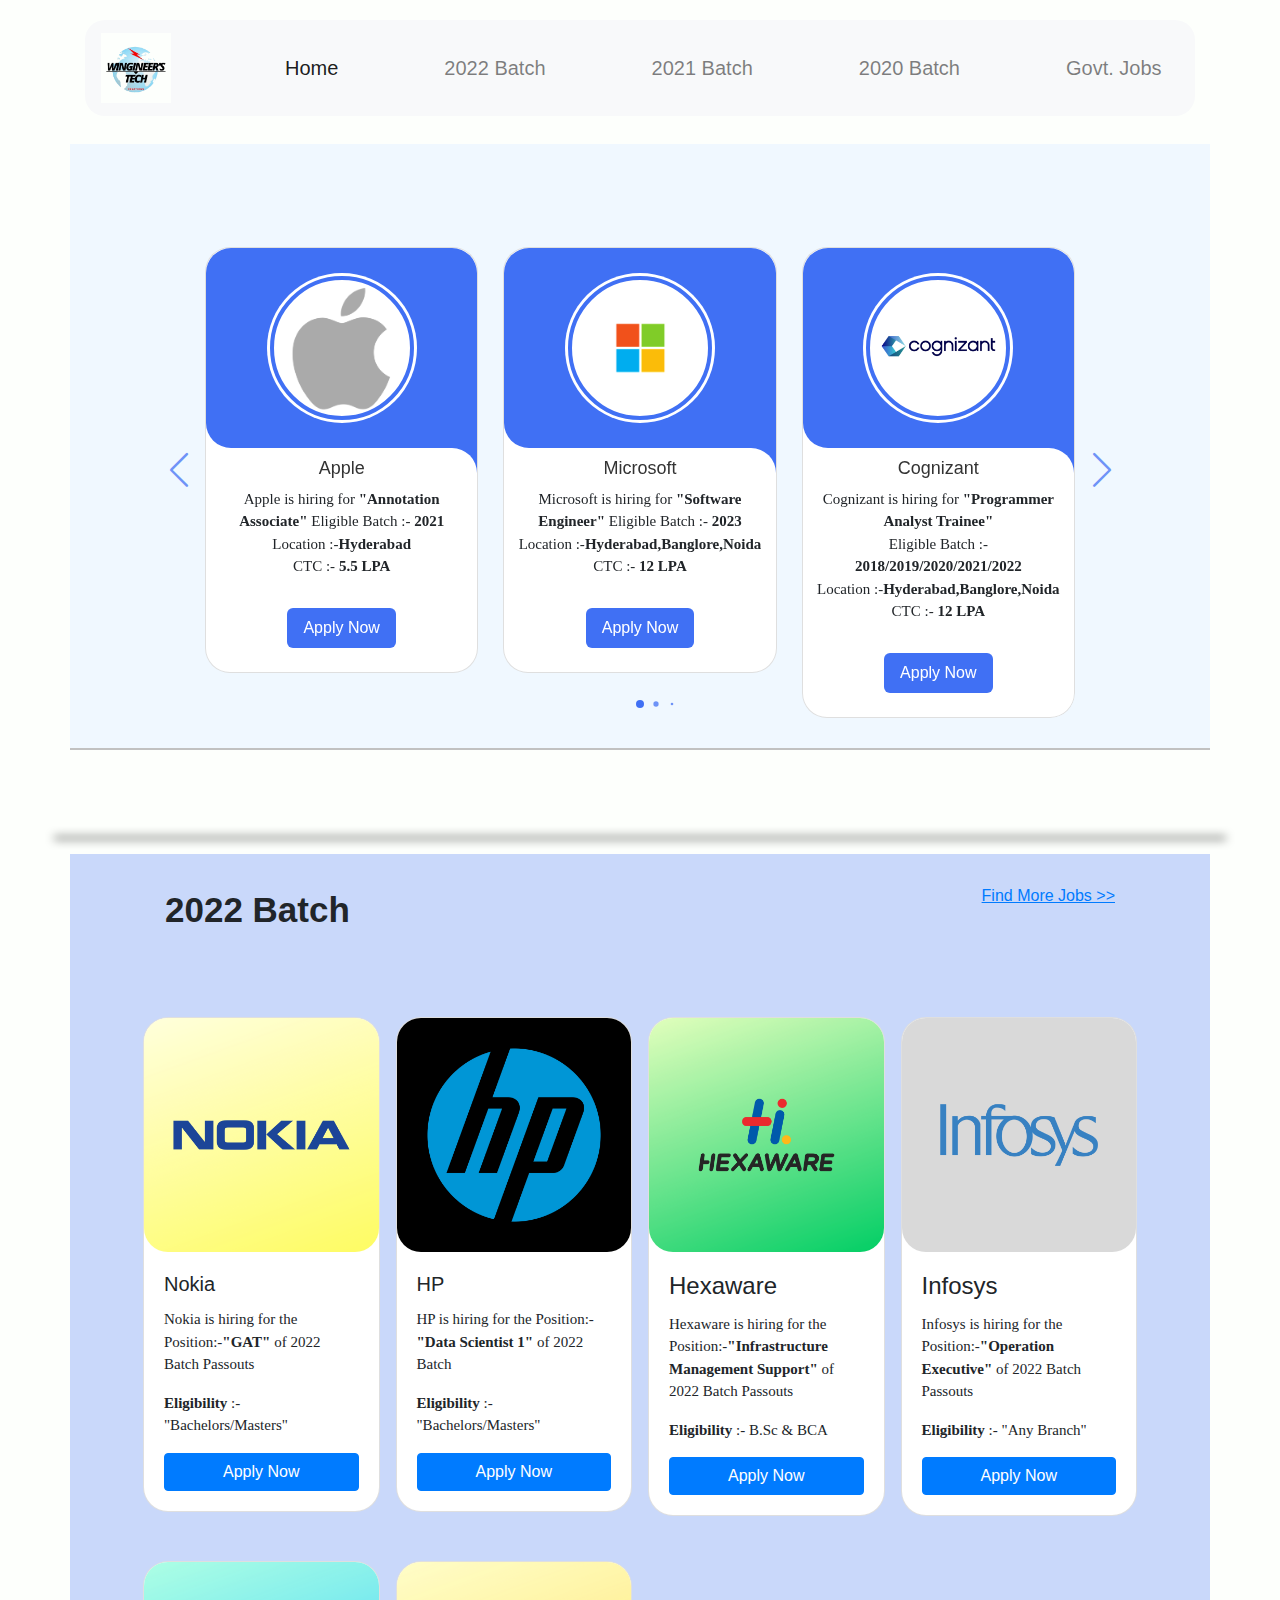
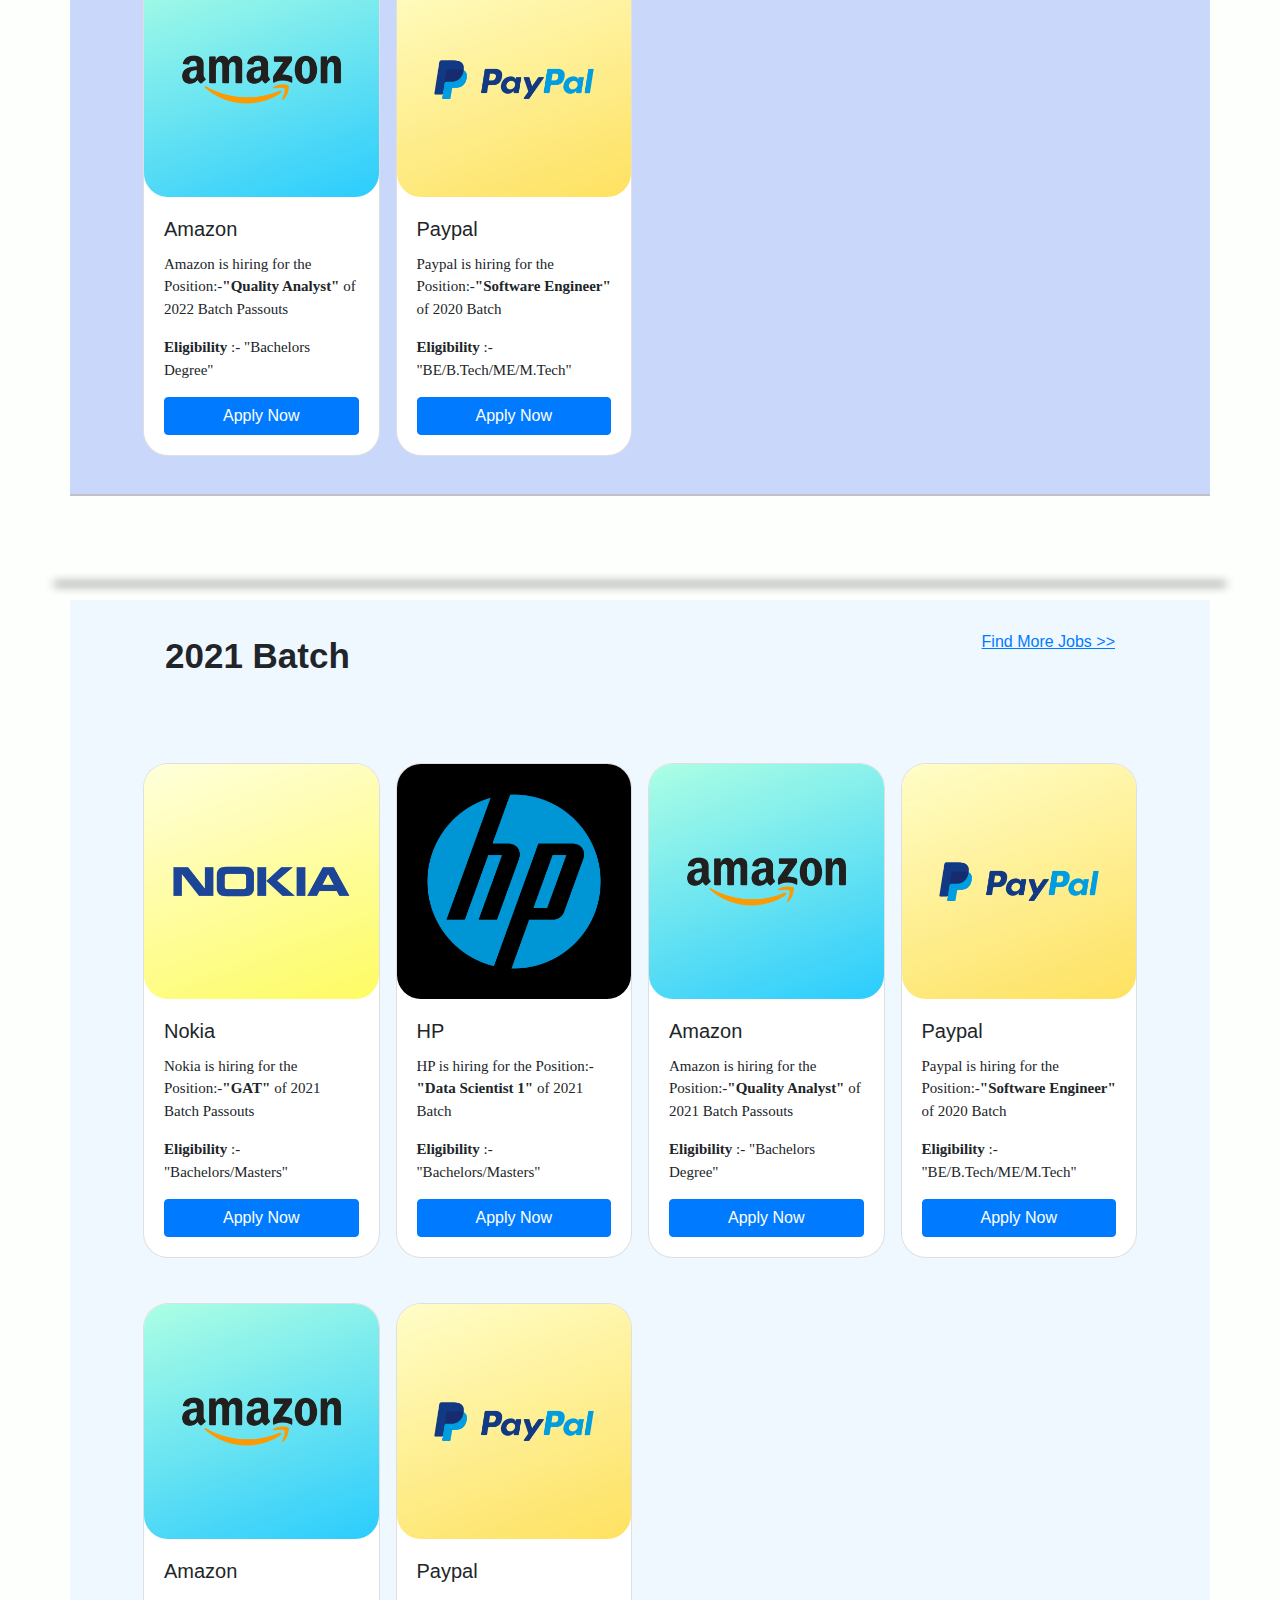
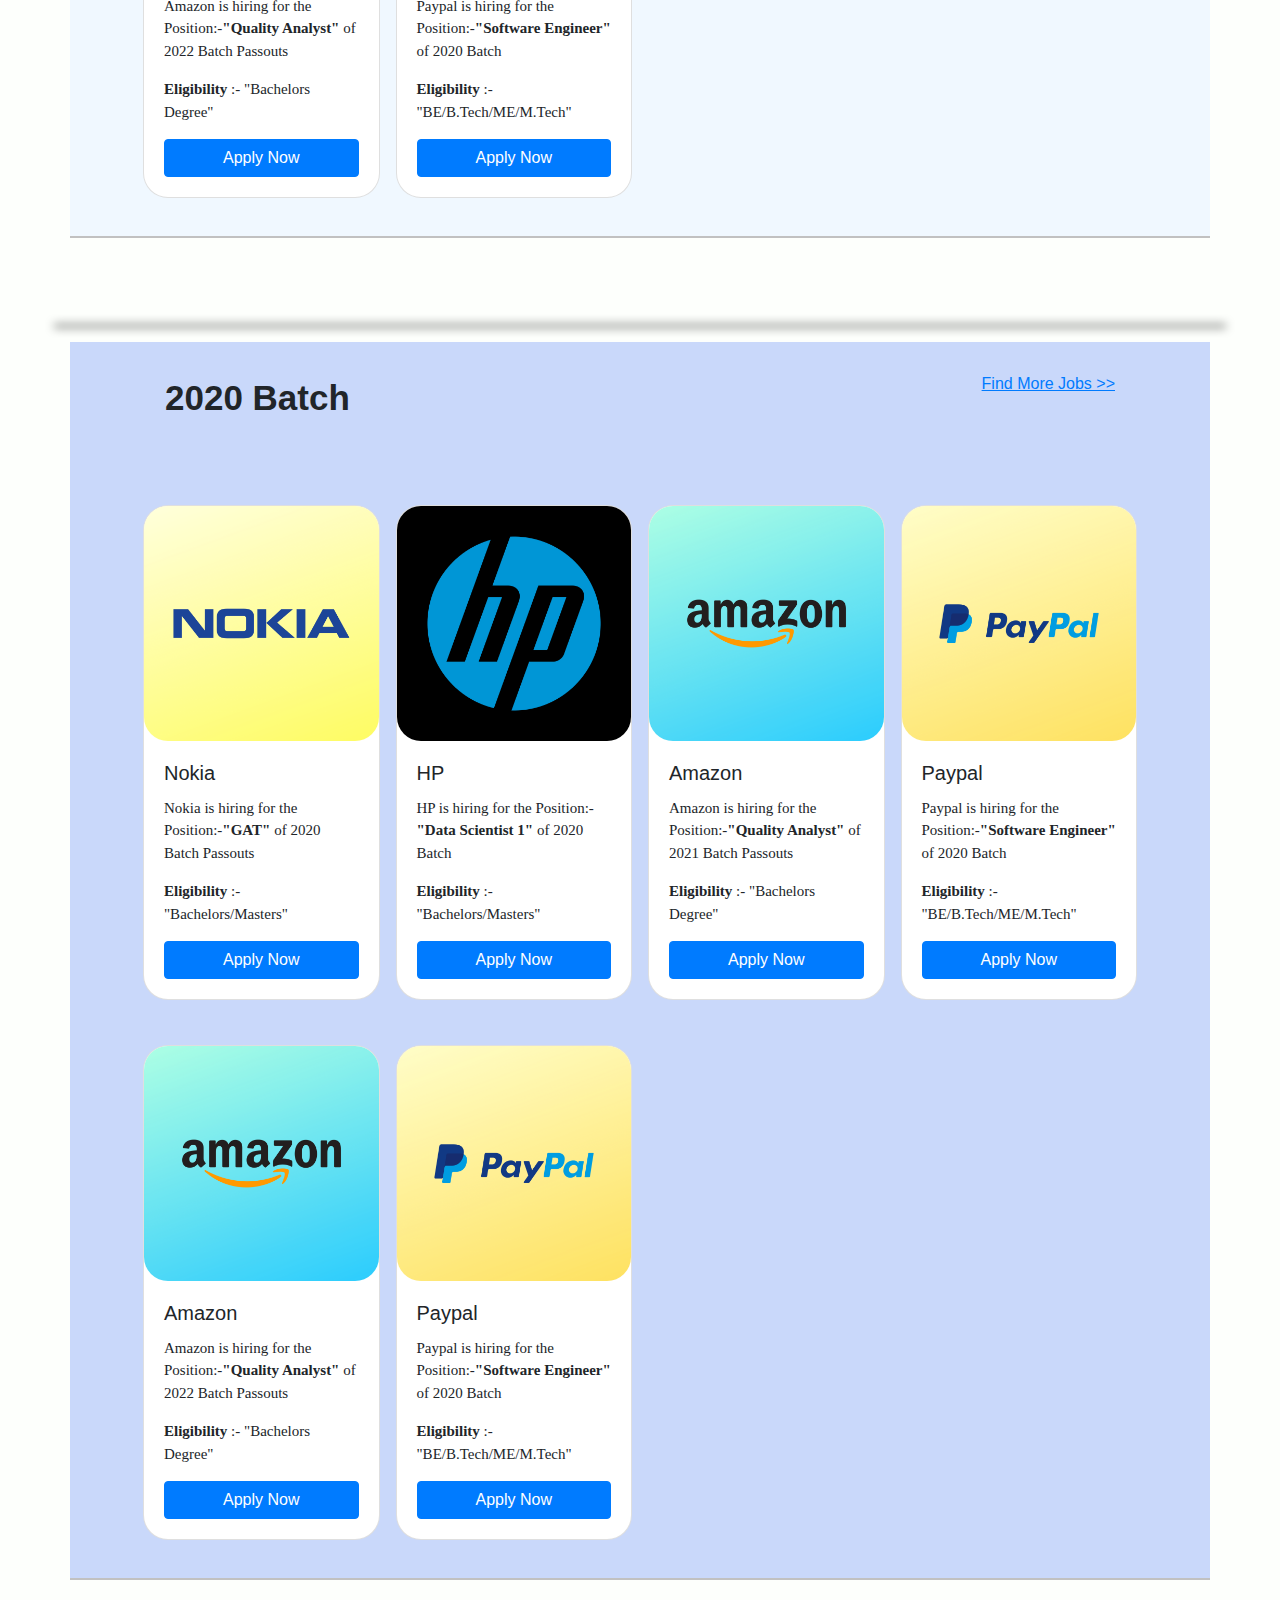
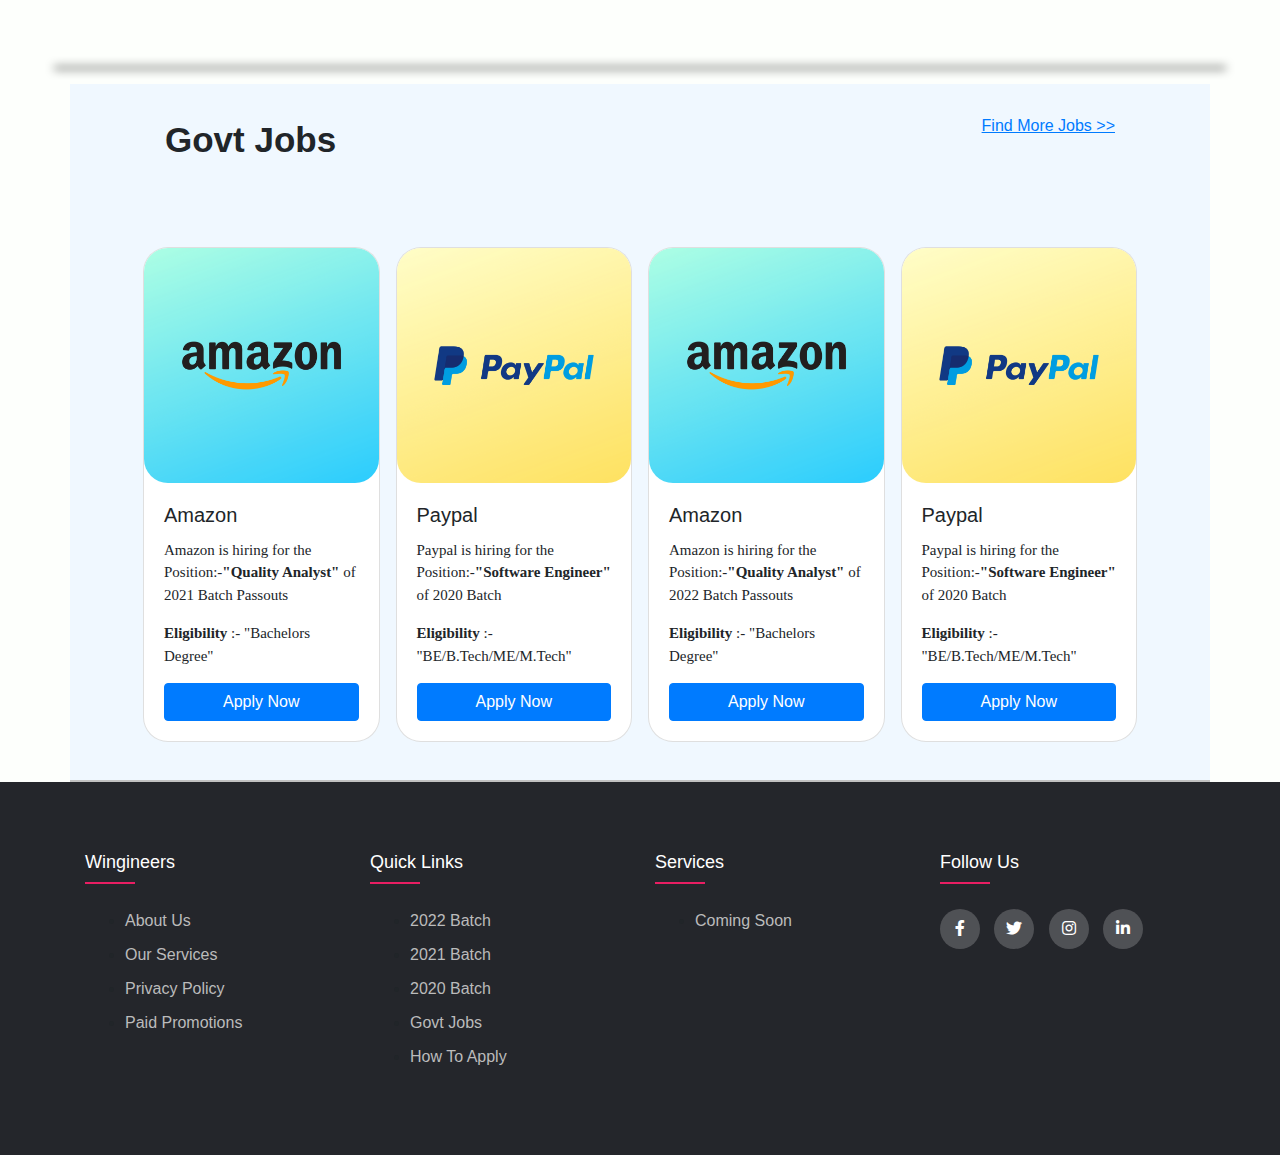
<file: index.html>
<!doctype html>
<html lang="en">
   <head>
      <!-- Required meta tags -->
      <meta charset="utf-8">
      <meta name="viewport" content="width=device-width, initial-scale=1, shrink-to-fit=no">
      <!-- Bootstrap CSS -->
      <link rel="stylesheet" href="https://cdn.jsdelivr.net/npm/bootstrap@4.0.0/dist/css/bootstrap.min.css" integrity="sha384-Gn5384xqQ1aoWXA+058RXPxPg6fy4IWvTNh0E263XmFcJlSAwiGgFAW/dAiS6JXm" crossorigin="anonymous">
      <link rel="stylesheet" href="swiper-bundle.min.css">
      <link rel="stylesheet" type="text/css" href="https://cdnjs.cloudflare.com/ajax/libs/font-awesome/5.15.1/css/all.min.css">
      <link rel="stylesheet" type="text/css" href="style.css">
      <title>Wingineers</title>
   </head>
   <body class="my">









      <!-- Navigation Bar -->
      <div class="container">
         <nav class="navbar navbar-expand-lg navbar-light bg-light" >
            <a class="navbar-brand" href="index.html"><img class="my" src="Images/Logo.png" height="70" width="70" alt="image"></a>
            <button class="navbar-toggler" type="button" data-toggle="collapse" data-target="#navbarNav" aria-controls="navbarNav" aria-expanded="false" aria-label="Toggle navigation">
            <span class="navbar-toggler-icon"></span>
            </button>
            <div class="collapse navbar-collapse" id="navbarNav">
               <ul class="navbar-nav">
                  <li class="nav-item active">
                     <a class="nav-link" href="index.html" >Home  <span class="sr-only">(current)</span></a>
                  </li>
                  <li class="nav-item">
                     <a class="nav-link" href="2022_batch.htm">2022 Batch</a>
                  </li>
                  <li class="nav-item">
                     <a class="nav-link" href="2021batch.html">2021 Batch</a>
                  </li>
                  <li class="nav-item">
                     <a class="nav-link" href="batch2020.html">2020 Batch</a>
                  </li>
                  <li class="nav-item">
                     <a class="nav-link" href="govt.html">Govt. Jobs</a>
                  </li>
               </ul>
            </div>
         </nav>
      </div>


<!-- Navigation Bar -->






<!-- Slider -->


      <br>
      <br>
      <section class="container " id="bg1">
               <div class="container mt-5">
         <div class="slide-container swiper">
            <div class="slide-content">
               <div class="card-wrapper swiper-wrapper">
                  <div class="card swiper-slide">
                     <div class="image-content">
                        <span class="overlay"></span>
                        <div class="card-image">
                           <img src="Images/Apple-logo.png" alt="" class="card-img">
                        </div>
                     </div>
                     <div class="card-content">
                        <h2 class="name">Apple</h2>
                        <p class="card-text text-center">Apple is hiring for <b>"Annotation Associate"</b>
                           Eligible Batch :- <b>2021</b> <br>
                           Location :-<b>Hyderabad</b> <br>
                           CTC :- <b>5.5 LPA</b>
                        </p>
                        <button class="button">Apply Now</button>
                     </div>
                  </div>
                  <div class="card swiper-slide">
                     <div class="image-content">
                        <span class="overlay"></span>
                        <div class="card-image">
                           <img src="Images/Microsoft.png" alt="" class="card-img"  >
                        </div>
                     </div>
                     <div class="card-content">
                        <h2 class="name">Microsoft</h2>
                        <p class="card-text text-center"> Microsoft is hiring for <b>"Software Engineer"</b>
                           Eligible Batch :- <b>2023</b> <br>
                           Location :-<b>Hyderabad,Banglore,Noida</b> <br>
                           CTC :- <b>12 LPA</b>
                        </p>
                        <button class="button">Apply Now</button>
                     </div>
                  </div>
                  <div class="card swiper-slide">
                     <div class="image-content">
                        <span class="overlay"></span>
                        <div class="card-image">
                           <img src="Images/cognizant-logo_.png" alt="" class="card-img">
                        </div>
                     </div>
                     <div class="card-content">
                        <h2 class="name">Cognizant</h2>
                        <p class="card-text text-center">Cognizant is hiring for <b>"Programmer Analyst Trainee"</b> <br>
                           Eligible Batch :- <b>2018/2019/2020/2021/2022</b> <br>
                           Location :-<b>Hyderabad,Banglore,Noida</b> <br>
                           CTC :- <b>12 LPA</b>
                        </p>
                        <button class="button">Apply Now</button>
                     </div>
                  </div>
                  <div class="card swiper-slide">
                     <div class="image-content">
                        <span class="overlay"></span>
                        <div class="card-image">
                           <img src="Images/Zoho.jpeg" alt="" class="card-img">
                        </div>
                     </div>
                     <div class="card-content">
                        <h2 class="name">Zoho</h2>
                        <p class="card-text text-center">Zoho is hiring for <b>"Software Developer"</b> <br>
                           Eligible Batch :- <b>15/16/17/18/19/20/21/22</b> <br>
                           Location :-<b>Chennai</b> <br>
                           CTC :- <b>6.2 LPA</b>
                        </p>
                        <button class="button">Apply Now</button>
                     </div>
                  </div>
                  <div class="card swiper-slide">
                     <div class="image-content">
                        <span class="overlay"></span>
                        <div class="card-image">
                           <img src="Images/deloitte-.webp" alt="" class="card-img">
                        </div>
                     </div>
                     <div class="card-content">
                        <h2 class="name">Deloitte</h2>
                        <p class="card-text text-center">Deloitte is hiring for <b>"Associate Analyst"</b> <br>
                           Eligible Batch :- <b>17/18/19/20/21/2022</b> <br>
                           Location :-<b>Hyderabad</b> <br>
                           CTC :- <b>5 LPA</b>
                        </p>
                        <button class="button">Apply Now</button>
                     </div>
                  </div>
                  <div class="card swiper-slide">
                     <div class="image-content">
                        <span class="overlay"></span>
                        <div class="card-image">
                           <img src="Images/Zeberonics.webp" alt="" class="card-img">
                        </div>
                     </div>
                     <div class="card-content">
                        <h2 class="name">Zebronics</h2>
                        <p class="card-text text-center">Zebronics is hiring for <b>"R&D Engineer"</b> <br>
                           Eligible Batch :- <b>2021/2022</b> <br>
                           Location :-<b>Chennai</b> <br>
                           CTC :- <b>Not Disclosed</b>
                        </p>
                        <button class="button">Apply Now</button>
                     </div>
                  </div>
                  <div class="card swiper-slide">
                     <div class="image-content">
                        <span class="overlay"></span>
                        <div class="card-image">
                           <img src="Images/Autodesk.png" alt="" class="card-img">
                        </div>
                     </div>
                     <div class="card-content">
                        <h2 class="name">Autodesk</h2>
                        <p class="card-text text-center">Autodesk is hiring for <b>"Cloud DevOps Engineer"</b> <br>
                           Eligible Batch :- <b>2018/2019/2020/2021/2022</b> <br>
                           Location :-<b>Banglore</b> <br>
                           CTC :- <b>5.8 LPA</b>
                        </p>
                        <button class="button">Apply Now</button>
                     </div>
                  </div>
                  <div class="card swiper-slide">
                     <div class="image-content">
                        <span class="overlay"></span>
                        <div class="card-image">
                           <img src="Images/intel-logo-.png" alt="" class="card-img">
                        </div>
                     </div>
                     <div class="card-content">
                        <h2 class="name">Intel</h2>
                        <p class="card-text text-center">Intel is hiring for <b>"Intern"</b> <br>
                           Eligible Batch :- <b>2020/2021/2022</b> <br>
                           Location :-<b>Banglore</b> <br>
                           CTC :- <b>Not Disclosed</b>
                        </p>
                        <button class="button">Apply Now</button>
                     </div>
                  </div>
                  <div class="card swiper-slide">
                     <div class="image-content">
                        <span class="overlay"></span>
                        <div class="card-image">
                           <img src="Images/Accenture.png" alt="" class="card-img">
                        </div>
                     </div>
                     <div class="card-content">
                        <h2 class="name">Accenture</h2>
                        <p class="card-text text-center">Accenture is hiring for <b>"Associate Software Engineer"</b> <br>
                           Eligible Batch :- <b>2019/2020/2021/2022</b> <br>
                           Location :-<b>Pan India</b> <br>
                           CTC :- <b>3.3 LPA</b>
                        </p>
                        <button class="button">Apply Now</button>
                     </div>
                  </div>
               </div>
            </div>
            <div class="swiper-button-next swiper-navBtn"></div>
            <div class="swiper-button-prev swiper-navBtn"></div>
            <div class="swiper-pagination"></div>
         </div>
      </div>
      </section>

      <!-- Slider -->







      <!-- 2022 Batch -->
     <br>
     <br>
     <br>
     <hr class="container" id="hori">

     <section class="container " id="bg2">
          <div class="container ">
      <p class="alignleft" ><strong> 2022 Batch</strong></p>
         <a href="/2022_batch.htm">
            <p class="alignright"><u>Find More Jobs >></u></p>
         </a>
      </div>
      <br>
      <br> 
      <div class=" mt-5">
         <div class="row">
            <div class="col-md-3 p-2 mt-1">
               <div class="card">
                  <img class="card-img-top" src="Images/Nokia.png" alt="Card image cap">
                  <div class="card-body">
                     <h5 class="card-title">Nokia</h5>
                     <p class="card-text">Nokia is hiring for the Position:-<strong>"GAT" </strong> of 2022 Batch Passouts</p>
                     <p class="card-text"><strong>Eligibility</strong> :- "Bachelors/Masters"</p>
                     <a href="#" class="btn btn-primary d-flex justify-content-center">Apply Now</a>
                  </div>
               </div>
            </div>
            <div class="col-md-3 p-2 mt-1">
               <div class="card">
                  <img class="card-img-top" src="Images/Hp.png" alt="Card image cap">
                  <div class="card-body">
                     <h5 class="card-title">HP</h5>
                     <p class="card-text">HP is hiring for the Position:-<strong>"Data Scientist 1" </strong> of 2022 Batch </p>
                     <p class="card-text"><strong>Eligibility</strong> :- "Bachelors/Masters"</p>
                     <a href="#" class="btn btn-primary d-flex justify-content-center">Apply Now</a>
                  </div>
               </div>
            </div>
            <div class="col-md-3 p-2 mt-1">
               <div class="card">
                  <img class="card-img-top" src="Images/Untitled design.png" alt="Card image cap">
                  <div class="card-body">
                     <h4 class="card-title">Hexaware</h4>
                     <p class="card-text">Hexaware is hiring for the Position:-<strong>"Infrastructure Management Support" </strong> of 2022 Batch Passouts</p>
                     <p class="card-text"><strong>Eligibility</strong> :- B.Sc & BCA</p>
                     <a href="#" class="btn btn-primary d-flex justify-content-center">Apply Now</a>
                  </div>
               </div>
            </div>
            <div class="col-md-3 p-2 mt-1">
               <div class="card">
                  <img class="card-img-top" src="Images/Infosys.png" alt="Card image cap">
                  <div class="card-body">
                     <h4 class="card-title">Infosys</h4>
                     <p class="card-text">Infosys is hiring for the Position:-<strong>"Operation Executive" </strong> of 2022 Batch Passouts</p>
                     <p class="card-text"><strong>Eligibility</strong> :- "Any Branch"</p>
                     <a href="#" class="btn btn-primary d-flex justify-content-center">Apply Now</a>
                  </div>
               </div>
            </div>
            <div class="col-md-3 p-2 mt-1">
               <div class="card">
                  <img class="card-img-top" src="Images/Amazon.png" alt="Card image cap">
                  <div class="card-body">
                     <h5 class="card-title">Amazon</h5>
                     <p class="card-text">Amazon is hiring for the Position:-<strong>"Quality Analyst" </strong> of 2022 Batch Passouts</p>
                     <p class="card-text"><strong>Eligibility</strong> :- "Bachelors Degree"</p>
                     <a href="#" class="btn btn-primary d-flex justify-content-center">Apply Now</a>
                  </div>
               </div>
            </div>
            <div class="col-md-3 p-2 mt-1">
               <div class="card">
                  <img class="card-img-top" src="Images/Paypal.png" alt="Card image cap">
                  <div class="card-body">
                     <h5 class="card-title">Paypal</h5>
                     <p class="card-text">Paypal is hiring for the Position:-<strong>"Software Engineer" </strong> of 2020 Batch </p>
                     <p class="card-text"><strong>Eligibility</strong> :- "BE/B.Tech/ME/M.Tech"</p>
                     <a href="#" class="btn btn-primary d-flex justify-content-center">Apply Now</a>
                  </div>
               </div>
            </div>
         </div>
      </div>
     </section>
<!-- 2022 Batch -->






<!-- 2021 Batch -->
   <br><br><br>
   <hr class="container" id="hori">
    <section class="container " id="bg1">
      <div class="container ">
        <p class="alignleft"><strong>2021 Batch</strong></p>
         <a href="/2021batch.html">
            <p class="alignright"><u>Find More Jobs >></u></p> 

         </a>
      </div>
        <br>
        <br>
      <div class="mt-5">
         <div class="row">
            <div class="col-md-3 p-2 mt-1">
               <div class="card">
                  <img class="card-img-top" src="Images/Nokia.png" alt="Card image cap">
                  <div class="card-body">
                     <h5 class="card-title">Nokia</h5>
                     <p class="card-text">Nokia is hiring for the Position:-<strong>"GAT" </strong> of 2021 Batch Passouts</p>
                     <p class="card-text"><strong>Eligibility</strong> :- "Bachelors/Masters"</p>
                     <a href="#" class="btn btn-primary d-flex justify-content-center">Apply Now</a>
                  </div>
               </div>
            </div>
            <div class="col-md-3 p-2 mt-1">
               <div class="card">
                  <img class="card-img-top" src="Images/Hp.png" alt="Card image cap">
                  <div class="card-body">
                     <h5 class="card-title">HP</h5>
                     <p class="card-text">HP is hiring for the Position:-<strong>"Data Scientist 1" </strong> of 2021 Batch </p>
                     <p class="card-text"><strong>Eligibility</strong> :- "Bachelors/Masters"</p>
                     <a href="#" class="btn btn-primary d-flex justify-content-center">Apply Now</a>
                  </div>
               </div>
            </div>
            <div class="col-md-3 p-2 mt-1">
               <div class="card">
                  <img class="card-img-top" src="Images/Amazon.png" alt="Card image cap">
                  <div class="card-body">
                     <h5 class="card-title">Amazon</h5>
                     <p class="card-text">Amazon is hiring for the Position:-<strong>"Quality Analyst" </strong> of 2021 Batch Passouts</p>
                     <p class="card-text"><strong>Eligibility</strong> :- "Bachelors Degree"</p>
                     <a href="#" class="btn btn-primary d-flex justify-content-center">Apply Now</a>
                  </div>
               </div>
            </div>
            <div class="col-md-3 p-2 mt-1">
               <div class="card">
                  <img class="card-img-top" src="Images/Paypal.png" alt="Card image cap">
                  <div class="card-body">
                     <h5 class="card-title">Paypal</h5>
                     <p class="card-text">Paypal is hiring for the Position:-<strong>"Software Engineer" </strong> of 2020 Batch </p>
                     <p class="card-text"><strong>Eligibility</strong> :- "BE/B.Tech/ME/M.Tech"</p>
                     <a href="#" class="btn btn-primary d-flex justify-content-center">Apply Now</a>
                  </div>
               </div>
            </div>
            <div class="col-md-3 p-2 mt-1">
               <div class="card">
                  <img class="card-img-top" src="Images/Amazon.png" alt="Card image cap">
                  <div class="card-body">
                     <h5 class="card-title">Amazon</h5>
                     <p class="card-text">Amazon is hiring for the Position:-<strong>"Quality Analyst" </strong> of 2022 Batch Passouts</p>
                     <p class="card-text"><strong>Eligibility</strong> :- "Bachelors Degree"</p>
                     <a href="#" class="btn btn-primary d-flex justify-content-center">Apply Now</a>
                  </div>
               </div>
            </div>
            <div class="col-md-3 p-2 mt-1">
               <div class="card">
                  <img class="card-img-top" src="Images/Paypal.png" alt="Card image cap">
                  <div class="card-body">
                     <h5 class="card-title">Paypal</h5>
                     <p class="card-text">Paypal is hiring for the Position:-<strong>"Software Engineer" </strong> of 2020 Batch </p>
                     <p class="card-text"><strong>Eligibility</strong> :- "BE/B.Tech/ME/M.Tech"</p>
                     <a href="#" class="btn btn-primary d-flex justify-content-center">Apply Now</a>
                  </div>
               </div>
            </div>
         </div>
      </div>
    </section>
    <!-- 2021 Batch -->











  <!-- 2020 Batch -->
    <br><br><br>
    <hr class="container" id="hori">
<section class="container " id="bg2">
   <div class="container ">
        <p class="alignleft"><strong>2020 Batch</strong></p>
         <a href="/batch2020.html">
            <p class="alignright"><u>Find More Jobs >></u></p>
         </a>
      </div>
        <br>
        <br>
        
      <div class="mt-5">
         <div class="row">
            <div class="col-md-3 p-2 mt-1">
               <div class="card">
                  <img class="card-img-top" src="Images/Nokia.png" alt="Card image cap">
                  <div class="card-body">
                     <h5 class="card-title">Nokia</h5>
                     <p class="card-text">Nokia is hiring for the Position:-<strong>"GAT" </strong> of 2020 Batch Passouts</p>
                     <p class="card-text"><strong>Eligibility</strong> :- "Bachelors/Masters"</p>
                     <a href="#" class="btn btn-primary d-flex justify-content-center">Apply Now</a>
                  </div>
               </div>
            </div>
            <div class="col-md-3 p-2 mt-1">
               <div class="card">
                  <img class="card-img-top" src="Images/Hp.png" alt="Card image cap">
                  <div class="card-body">
                     <h5 class="card-title">HP</h5>
                     <p class="card-text">HP is hiring for the Position:-<strong>"Data Scientist 1" </strong> of 2020 Batch </p>
                     <p class="card-text"><strong>Eligibility</strong> :- "Bachelors/Masters"</p>
                     <a href="#" class="btn btn-primary d-flex justify-content-center">Apply Now</a>
                  </div>
               </div>
            </div>
            <div class="col-md-3 p-2 mt-1">
               <div class="card">
                  <img class="card-img-top" src="Images/Amazon.png" alt="Card image cap">
                  <div class="card-body">
                     <h5 class="card-title">Amazon</h5>
                     <p class="card-text">Amazon is hiring for the Position:-<strong>"Quality Analyst" </strong> of 2021 Batch Passouts</p>
                     <p class="card-text"><strong>Eligibility</strong> :- "Bachelors Degree"</p>
                     <a href="#" class="btn btn-primary d-flex justify-content-center">Apply Now</a>
                  </div>
               </div>
            </div>
            <div class="col-md-3 p-2 mt-1">
               <div class="card">
                  <img class="card-img-top" src="Images/Paypal.png" alt="Card image cap">
                  <div class="card-body">
                     <h5 class="card-title">Paypal</h5>
                     <p class="card-text">Paypal is hiring for the Position:-<strong>"Software Engineer" </strong> of 2020 Batch </p>
                     <p class="card-text"><strong>Eligibility</strong> :- "BE/B.Tech/ME/M.Tech"</p>
                     <a href="#" class="btn btn-primary d-flex justify-content-center">Apply Now</a>
                  </div>
               </div>
            </div>
            <div class="col-md-3 p-2 mt-1">
               <div class="card">
                  <img class="card-img-top" src="Images/Amazon.png" alt="Card image cap">
                  <div class="card-body">
                     <h5 class="card-title">Amazon</h5>
                     <p class="card-text">Amazon is hiring for the Position:-<strong>"Quality Analyst" </strong> of 2022 Batch Passouts</p>
                     <p class="card-text"><strong>Eligibility</strong> :- "Bachelors Degree"</p>
                     <a href="#" class="btn btn-primary d-flex justify-content-center">Apply Now</a>
                  </div>
               </div>
            </div>
            <div class="col-md-3 p-2 mt-1">
               <div class="card">
                  <img class="card-img-top" src="Images/Paypal.png" alt="Card image cap">
                  <div class="card-body">
                     <h5 class="card-title">Paypal</h5>
                     <p class="card-text">Paypal is hiring for the Position:-<strong>"Software Engineer" </strong> of 2020 Batch </p>
                     <p class="card-text"><strong>Eligibility</strong> :- "BE/B.Tech/ME/M.Tech"</p>
                     <a href="#" class="btn btn-primary d-flex justify-content-center">Apply Now</a>
                  </div>
               </div>
            </div>
         </div>
      </div>
</section>
<!-- 2020 Batch -->







 
 <!-- Govt Jobs -->
    <br><br><br>
    <hr class="container" id="hori">
   <section class="container " id="bg1">
      <div class="container ">
       <p class="alignleft"><strong>Govt Jobs</strong></p>
         <a href="/govt.html">
            <p class="alignright"><u>Find More Jobs >></u></p>
         </a>
      </div>
   <br>
   <br>
      <div class="mt-5">
         <div class="row">
            <div class="col-md-3 p-2 mt-1">
               <div class="card">
                  <img class="card-img-top" src="Images/Amazon.png" alt="Card image cap">
                  <div class="card-body">
                     <h5 class="card-title">Amazon</h5>
                     <p class="card-text">Amazon is hiring for the Position:-<strong>"Quality Analyst" </strong> of 2021 Batch Passouts</p>
                     <p class="card-text"><strong>Eligibility</strong> :- "Bachelors Degree"</p>
                     <a href="#" class="btn btn-primary d-flex justify-content-center">Apply Now</a>
                  </div>
               </div>
            </div>
            <div class="col-md-3 p-2 mt-1">
               <div class="card">
                  <img class="card-img-top" src="Images/Paypal.png" alt="Card image cap">
                  <div class="card-body">
                     <h5 class="card-title">Paypal</h5>
                     <p class="card-text">Paypal is hiring for the Position:-<strong>"Software Engineer" </strong> of 2020 Batch </p>
                     <p class="card-text"><strong>Eligibility</strong> :- "BE/B.Tech/ME/M.Tech"</p>
                     <a href="#" class="btn btn-primary d-flex justify-content-center">Apply Now</a>
                  </div>
               </div>
            </div>
            <div class="col-md-3 p-2 mt-1">
               <div class="card">
                  <img class="card-img-top" src="Images/Amazon.png" alt="Card image cap">
                  <div class="card-body">
                     <h5 class="card-title">Amazon</h5>
                     <p class="card-text">Amazon is hiring for the Position:-<strong>"Quality Analyst" </strong> of 2022 Batch Passouts</p>
                     <p class="card-text"><strong>Eligibility</strong> :- "Bachelors Degree"</p>
                     <a href="#" class="btn btn-primary d-flex justify-content-center">Apply Now</a>
                  </div>
               </div>
            </div>
            <div class="col-md-3 p-2 mt-1">
               <div class="card">
                  <img class="card-img-top" src="Images/Paypal.png" alt="Card image cap">
                  <div class="card-body">
                     <h5 class="card-title">Paypal</h5>
                     <p class="card-text">Paypal is hiring for the Position:-<strong>"Software Engineer" </strong> of 2020 Batch </p>
                     <p class="card-text"><strong>Eligibility</strong> :- "BE/B.Tech/ME/M.Tech"</p>
                     <a href="#" class="btn btn-primary d-flex justify-content-center">Apply Now</a>
                  </div>
               </div>
            </div>
         </div>
      </div>
   </section>
<!-- Govt Jobs -->




 <!-- Footer  -->
      <div class="container-fluid  p-0">
         <footer class="footer">
            <div class="container ">
               <div class="row">
                  <div class="footer-col">
                     <h4>Wingineers</h4>
                     <ul>
                        <li><a href="#">about us</a></li>
                        <li><a href="#">our services</a></li>
                        <li><a href="#">privacy policy</a></li>
                        <li><a href="#">Paid Promotions</a></li>
                     </ul>
                  </div>
                  <div class="footer-col">
                     <h4>Quick Links</h4>
                     <ul>
                        <li><a href="#">2022 Batch</a></li>
                        <li><a href="#">2021 Batch</a></li>
                        <li><a href="#">2020 Batch</a></li>
                        <li><a href="#">Govt Jobs</a></li>
                        <li><a href="#">How To Apply</a></li>
                     </ul>
                  </div>
                  <div class="footer-col">
                     <h4>Services</h4>
                     <ul>
                        <li><a href="#">Coming Soon</a></li>
                     </ul>
                  </div>
                  <div class="footer-col">
                     <h4>follow us</h4>
                     <div class="social-links">
                        <a href="#"><i class="fab fa-facebook-f"></i></a>
                        <a href="#"><i class="fab fa-twitter"></i></a>
                        <a href="#"><i class="fab fa-instagram"></i></a>
                        <a href="#"><i class="fab fa-linkedin-in"></i></a>
                     </div>
                  </div>
               </div>
            </div>
         </footer>
      </div>
       <!-- Footer  -->

      <script src="https://code.jquery.com/jquery-3.2.1.slim.min.js" integrity="sha384-KJ3o2DKtIkvYIK3UENzmM7KCkRr/rE9/Qpg6aAZGJwFDMVNA/GpGFF93hXpG5KkN" crossorigin="anonymous"></script>
      <script src="https://cdn.jsdelivr.net/npm/popper.js@1.12.9/dist/umd/popper.min.js" integrity="sha384-ApNbgh9B+Y1QKtv3Rn7W3mgPxhU9K/ScQsAP7hUibX39j7fakFPskvXusvfa0b4Q" crossorigin="anonymous"></script>
      <script src="https://cdn.jsdelivr.net/npm/bootstrap@4.0.0/dist/js/bootstrap.min.js" integrity="sha384-JZR6Spejh4U02d8jOt6vLEHfe/JQGiRRSQQxSfFWpi1MquVdAyjUar5+76PVCmYl" crossorigin="anonymous"></script>
      <script src="swiper-bundle.min.js"></script>
      <script src="script.js"></script>
   </body>
</html>
</file>
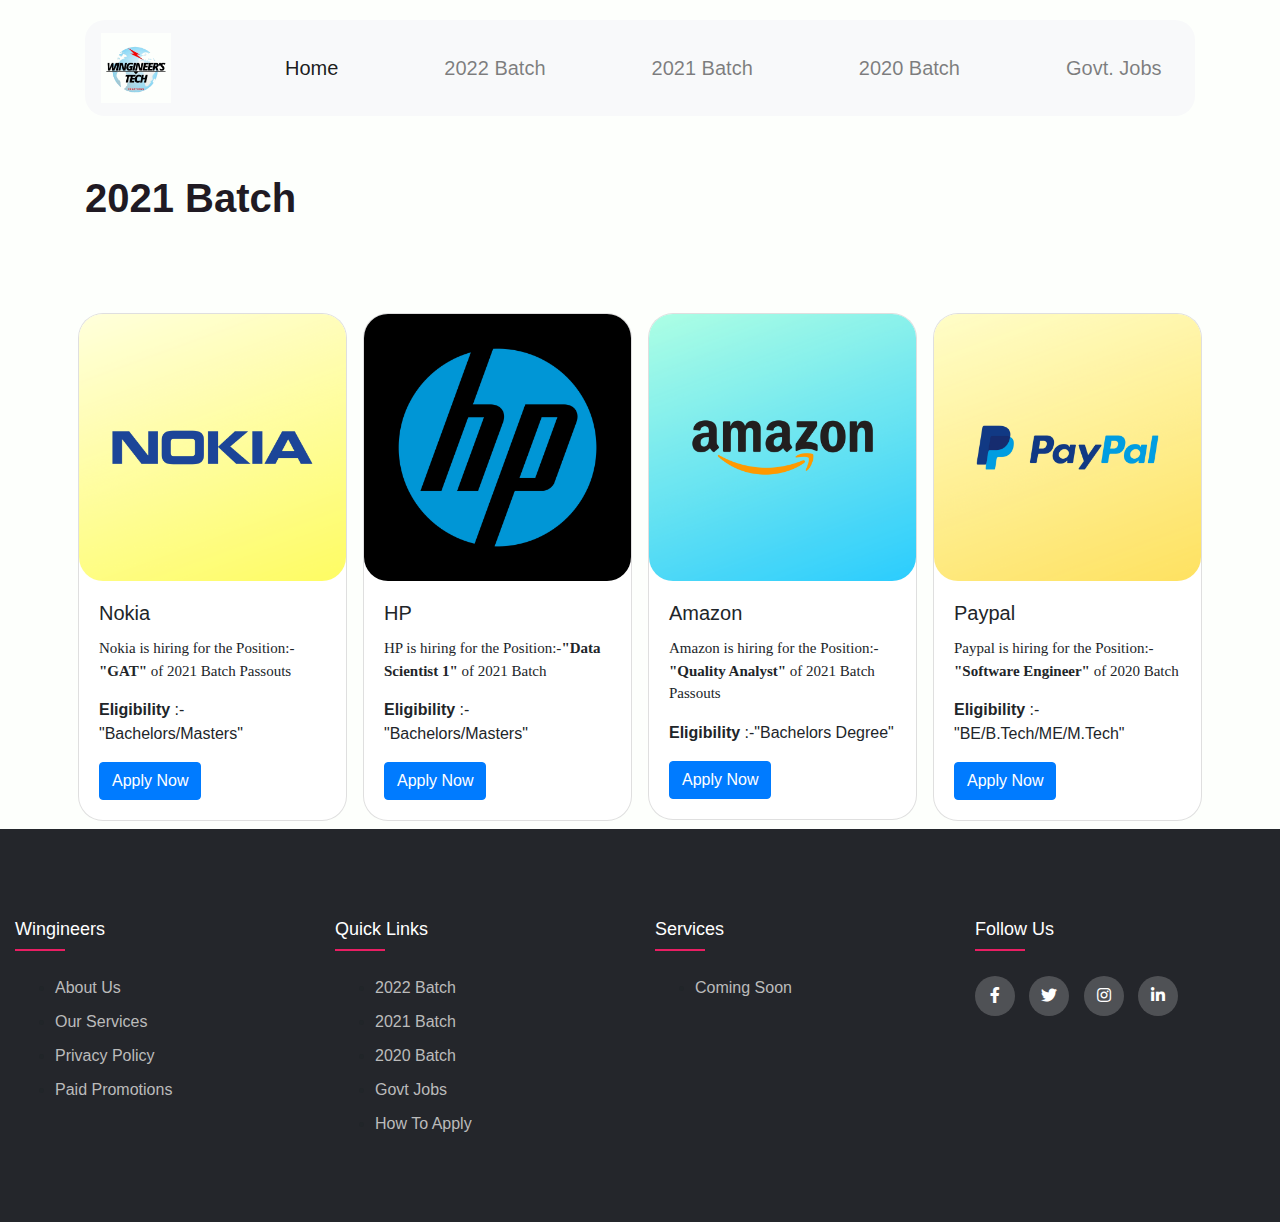
<file: 2021batch.html>
<!doctype html>
<html lang="en">
   <head>
      <!-- Required meta tags -->
      <meta charset="utf-8">
      <meta name="viewport" content="width=device-width, initial-scale=1, shrink-to-fit=no">
      <!-- Bootstrap CSS -->
      <link rel="stylesheet" href="https://cdn.jsdelivr.net/npm/bootstrap@4.0.0/dist/css/bootstrap.min.css" integrity="sha384-Gn5384xqQ1aoWXA+058RXPxPg6fy4IWvTNh0E263XmFcJlSAwiGgFAW/dAiS6JXm" crossorigin="anonymous">
      <link rel="stylesheet" href="swiper-bundle.min.css">
      <link rel="stylesheet" type="text/css" href="https://cdnjs.cloudflare.com/ajax/libs/font-awesome/5.15.1/css/all.min.css">
      <link rel="stylesheet" type="text/css" href="style.css">
      <title>2021 Batch</title>
   </head>
   <body class="my">


      <!-- Navigation bar  -->
      <div class="container">
         <nav class="navbar navbar-expand-lg navbar-light bg-light">
            <a class="navbar-brand" href="index.html"><img class="my" src="Images/Logo.png" height="70" width="70" alt="image"></a>
            <button class="navbar-toggler" type="button" data-toggle="collapse" data-target="#navbarNav" aria-controls="navbarNav" aria-expanded="false" aria-label="Toggle navigation">
            <span class="navbar-toggler-icon"></span>
            </button>
            <div class="collapse navbar-collapse" id="navbarNav">
               <ul class="navbar-nav">
                  <li class="nav-item active">
                     <a class="nav-link" href="index.html">Home <span class="sr-only">(current)</span></a>
                  </li>
                  <li class="nav-item">
                     <a class="nav-link" href="2022_batch.htm">2022 Batch</a>
                  </li>
                  <li class="nav-item">
                     <a class="nav-link" href="2021batch.html">2021 Batch</a>
                  </li>
                  <li class="nav-item">
                     <a class="nav-link" href="batch2020.html">2020 Batch</a>
                  </li>
                  <li class="nav-item">
                     <a class="nav-link" href="govt.html">Govt. Jobs</a>
                  </li>
               </ul>
            </div>
         </nav>
      </div>
      <!-- Navigation bar  -->
          
      <br>
<br>
<br>

<!-- Content  -->
      <p class="container" id="para">2021 Batch</p>
      <div class="container mt-5">
         <div class="row">


            <div class="col-md-3 p-2 mt-1">
               <div class="card">
                  <img class="card-img-top" src="Images/Nokia.png" alt="Card image cap">
                  <div class="card-body">
                     <h5 class="card-title">Nokia</h5>
                     <p class="card-text">Nokia is hiring for the Position:-<strong>"GAT" </strong> of 2021 Batch Passouts</p>
                     <p><strong>Eligibility</strong> :- "Bachelors/Masters"</p>
                     <a href="#" class="btn btn-primary">Apply Now</a>
                  </div>
               </div>
            </div>



            <div class="col-md-3 p-2 mt-1">
               <div class="card">
                  <img class="card-img-top" src="Images/Hp.png" alt="Card image cap">
                  <div class="card-body">
                     <h5 class="card-title">HP</h5>
                     <p class="card-text">HP is hiring for the Position:-<strong>"Data Scientist 1" </strong> of 2021 Batch </p>
                     <p><strong>Eligibility</strong> :- "Bachelors/Masters"</p>
                     <a href="#" class="btn btn-primary">Apply Now</a>
                  </div>
               </div>
            </div>
            
            <div class="col-md-3 p-2 mt-1">
               <div class="card">
                  <img class="card-img-top" src="Images/Amazon.png" alt="Card image cap">
                  <div class="card-body">
                     <h5 class="card-title">Amazon</h5>
                     <p class="card-text">Amazon is hiring for the Position:-<strong>"Quality Analyst" </strong> of 2021 Batch Passouts</p>
                     <p><strong>Eligibility</strong> :-"Bachelors Degree"</p>
                     <a href="#" class="btn btn-primary">Apply Now</a>
                  </div>
               </div>
            </div>


          
            <div class="col-md-3 p-2 mt-1">
               <div class="card">
                  <img class="card-img-top" src="Images/Paypal.png" alt="Card image cap">
                  <div class="card-body">
                     <h5 class="card-title">Paypal</h5>
                     <p class="card-text">Paypal is hiring for the Position:-<strong>"Software Engineer" </strong> of 2020 Batch </p>
                     <p><strong>Eligibility</strong> :- "BE/B.Tech/ME/M.Tech"</p>
                     <a href="#" class="btn btn-primary">Apply Now</a>
                  </div>
               </div>
            </div>
            
         </div>
      </div>
<!-- Content  -->


      <!-- Footer-->

      <div class="container-fluid p-0">
         <footer class="footer">
            <div class="container-fluid">
               <div class="row">
                  <div class="footer-col">
                     <h4>Wingineers</h4>
                     <ul>
                        <li><a href="#">about us</a></li>
                        <li><a href="#">our services</a></li>
                        <li><a href="#">privacy policy</a></li>
                        <li><a href="#">Paid Promotions</a></li>
                        
                     </ul>
                  </div>
                  <div class="footer-col">
                     <h4>Quick Links</h4>
                     <ul>
                        <li><a href="#">2022 Batch</a></li>
                        <li><a href="#">2021 Batch</a></li>
                        <li><a href="#">2020 Batch</a></li>
                        <li><a href="#">Govt Jobs</a></li>
                        <li><a href="#">How To Apply</a></li>
                     </ul>
                  </div>
                  <div class="footer-col">
                     <h4>Services</h4>
                     <ul>
                        <li><a href="#">Coming Soon</a></li>
                        
                     </ul>
                  </div>
                  <div class="footer-col">
                     <h4>follow us</h4>
                     <div class="social-links">
                        <a href="#"><i class="fab fa-facebook-f"></i></a>
                        <a href="#"><i class="fab fa-twitter"></i></a>
                        <a href="#"><i class="fab fa-instagram"></i></a>
                        <a href="#"><i class="fab fa-linkedin-in"></i></a>
                     </div>
                  </div>
               </div>
            </div>
         </footer>
      </div>
      <!-- Footer-->
      <!-- Optional JavaScript -->
      <!-- jQuery first, then Popper.js, then Bootstrap JS -->
      <script src="https://code.jquery.com/jquery-3.2.1.slim.min.js" integrity="sha384-KJ3o2DKtIkvYIK3UENzmM7KCkRr/rE9/Qpg6aAZGJwFDMVNA/GpGFF93hXpG5KkN" crossorigin="anonymous"></script>
      <script src="https://cdn.jsdelivr.net/npm/popper.js@1.12.9/dist/umd/popper.min.js" integrity="sha384-ApNbgh9B+Y1QKtv3Rn7W3mgPxhU9K/ScQsAP7hUibX39j7fakFPskvXusvfa0b4Q" crossorigin="anonymous"></script>
      <script src="https://cdn.jsdelivr.net/npm/bootstrap@4.0.0/dist/js/bootstrap.min.js" integrity="sha384-JZR6Spejh4U02d8jOt6vLEHfe/JQGiRRSQQxSfFWpi1MquVdAyjUar5+76PVCmYl" crossorigin="anonymous"></script>
      <script src="swiper-bundle.min.js"></script>
      <script src="script.js"></script>
   </body>
</html>
</file>
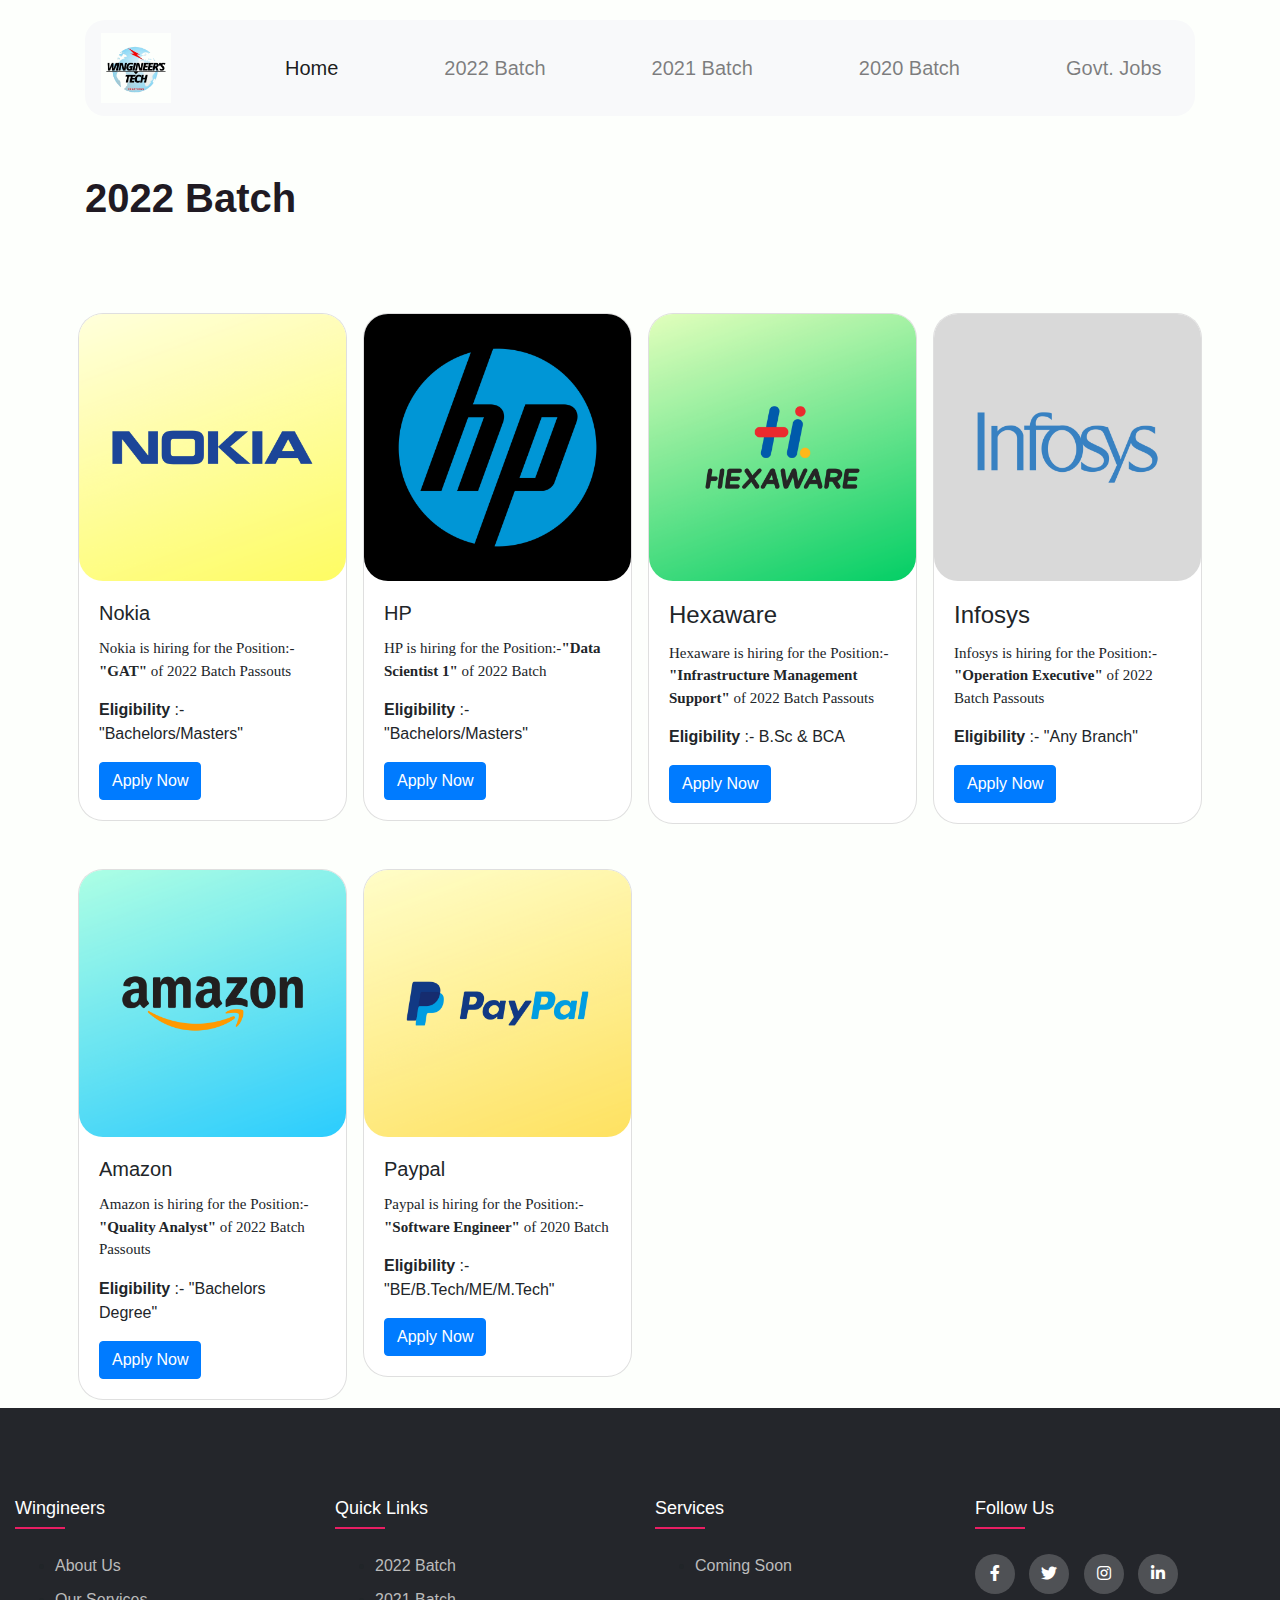
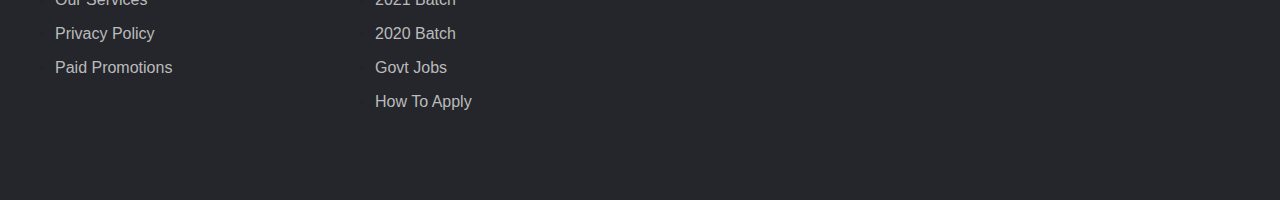
<file: 2022_batch.htm>
<!doctype html>
<html lang="en">
   <head>
      <!-- Required meta tags -->
      <meta charset="utf-8">
      <meta name="viewport" content="width=device-width, initial-scale=1, shrink-to-fit=no">
      <!-- Bootstrap CSS -->
      <link rel="stylesheet" href="https://cdn.jsdelivr.net/npm/bootstrap@4.0.0/dist/css/bootstrap.min.css" integrity="sha384-Gn5384xqQ1aoWXA+058RXPxPg6fy4IWvTNh0E263XmFcJlSAwiGgFAW/dAiS6JXm" crossorigin="anonymous">
      <link rel="stylesheet" href="swiper-bundle.min.css">
      <link rel="stylesheet" type="text/css" href="https://cdnjs.cloudflare.com/ajax/libs/font-awesome/5.15.1/css/all.min.css">
      <link rel="stylesheet" type="text/css" href="style.css">
      <title>2022 Batch</title>
   </head>
   <body class="my">


       <!-- Navigation bar  -->
      <div class="container">
         <nav class="navbar navbar-expand-lg navbar-light bg-light">
            <a class="navbar-brand" href="index.html"><img class="my" src="Images/Logo.png" height="70" width="70" alt="image"></a>
            <button class="navbar-toggler" type="button" data-toggle="collapse" data-target="#navbarNav" aria-controls="navbarNav" aria-expanded="false" aria-label="Toggle navigation">
            <span class="navbar-toggler-icon"></span>
            </button>
            <div class="collapse navbar-collapse" id="navbarNav">
               <ul class="navbar-nav">
                  <li class="nav-item active">
                     <a class="nav-link" href="index.html">Home <span class="sr-only">(current)</span></a>
                  </li>
                  <li class="nav-item">
                     <a class="nav-link" href="2022_batch.htm">2022 Batch</a>
                  </li>
                  <li class="nav-item">
                     <a class="nav-link" href="2021batch.html">2021 Batch</a>
                  </li>
                  <li class="nav-item">
                     <a class="nav-link" href="batch2020.html">2020 Batch</a>
                  </li>
                  <li class="nav-item">
                     <a class="nav-link" href="govt.html">Govt. Jobs</a>
                  </li>
               </ul>
            </div>
         </nav>
      </div>
      <!-- Navigation bar  -->



          
      <br>
<br>
<br>


<!-- Content  -->
      <p class="container" id="para">2022 Batch</p>
      <div class="container mt-5">
         <div class="row">

            <div class="col-md-3 p-2 mt-1">
               <div class="card">
                  <img class="card-img-top" src="Images/Nokia.png" alt="Card image cap">
                  <div class="card-body">
                     <h5 class="card-title">Nokia</h5>
                     <p class="card-text">Nokia is hiring for the Position:-<strong>"GAT" </strong> of 2022 Batch Passouts</p>
                     <p><strong>Eligibility</strong> :- "Bachelors/Masters"</p>
                     <a href="Content.html" class="btn btn-primary">Apply Now</a>
                  </div>
               </div>
            </div>


            <div class="col-md-3 p-2 mt-1">
               <div class="card">
                  <img class="card-img-top" src="Images/Hp.png" alt="Card image cap">
                  <div class="card-body">
                     <h5 class="card-title">HP</h5>
                     <p class="card-text">HP is hiring for the Position:-<strong>"Data Scientist 1" </strong> of 2022 Batch </p>
                     <p><strong>Eligibility</strong> :- "Bachelors/Masters"</p>
                     <a href="#" class="btn btn-primary">Apply Now</a>
                  </div>
               </div>
            </div>

            
            <div class="col-md-3 p-2 mt-1">
               <div class="card">
                  <img class="card-img-top" src="Images/Untitled design.png" alt="Card image cap">
                  <div class="card-body">
                     <h4 class="card-title">Hexaware</h4>
                     <p class="card-text">Hexaware is hiring for the Position:-<strong>"Infrastructure Management Support" </strong> of 2022 Batch Passouts</p>
                     <p><strong>Eligibility</strong> :- B.Sc & BCA</p>
                     <a href="#" class="btn btn-primary">Apply Now</a>
                  </div>
               </div>
            </div>


          
            <div class="col-md-3 p-2 mt-1">
               <div class="card">
                  <img class="card-img-top" src="Images/Infosys.png" alt="Card image cap">
                  <div class="card-body">
                     <h4 class="card-title">Infosys</h4>
                     <p class="card-text">Infosys is hiring for the Position:-<strong>"Operation Executive" </strong> of 2022 Batch Passouts</p>
                     <p><strong>Eligibility</strong> :- "Any Branch"</p>
                     <a href="#" class="btn btn-primary">Apply Now</a>
                  </div>
               </div>
            </div>
            <div class="col-md-3 p-2 mt-1">
               <div class="card">
                  <img class="card-img-top" src="Images/Amazon.png" alt="Card image cap">
                  <div class="card-body">
                     <h5 class="card-title">Amazon</h5>
                     <p class="card-text">Amazon is hiring for the Position:-<strong>"Quality Analyst" </strong> of 2022 Batch Passouts</p>
                     <p><strong>Eligibility</strong> :- "Bachelors Degree"</p>
                     <a href="#" class="btn btn-primary">Apply Now</a>
                  </div>
               </div>
            </div>
            <div class="col-md-3 p-2 mt-1">
               <div class="card">
                  <img class="card-img-top" src="Images/Paypal.png" alt="Card image cap">
                  <div class="card-body">
                     <h5 class="card-title">Paypal</h5>
                     <p class="card-text">Paypal is hiring for the Position:-<strong>"Software Engineer" </strong> of 2020 Batch </p>
                     <p><strong>Eligibility</strong> :- "BE/B.Tech/ME/M.Tech"</p>
                     <a href="#" class="btn btn-primary">Apply Now</a>
                  </div>
               </div>
            </div>
         </div>
      </div>
<!-- Content  -->




      <!-- Footer-->

      <div class="container-fluid p-0">
         <footer class="footer">
            <div class="container-fluid">
               <div class="row">
                  <div class="footer-col">
                     <h4>Wingineers</h4>
                     <ul>
                        <li><a href="#">about us</a></li>
                        <li><a href="#">our services</a></li>
                        <li><a href="#">privacy policy</a></li>
                        <li><a href="#">Paid Promotions</a></li>
                        
                     </ul>
                  </div>
                  <div class="footer-col">
                     <h4>Quick Links</h4>
                     <ul>
                        <li><a href="#">2022 Batch</a></li>
                        <li><a href="#">2021 Batch</a></li>
                        <li><a href="#">2020 Batch</a></li>
                        <li><a href="#">Govt Jobs</a></li>
                        <li><a href="#">How To Apply</a></li>
                     </ul>
                  </div>
                  <div class="footer-col">
                     <h4>Services</h4>
                     <ul>
                        <li><a href="#">Coming Soon</a></li>
                        
                     </ul>
                  </div>
                  <div class="footer-col">
                     <h4>follow us</h4>
                     <div class="social-links">
                        <a href="#"><i class="fab fa-facebook-f"></i></a>
                        <a href="#"><i class="fab fa-twitter"></i></a>
                        <a href="#"><i class="fab fa-instagram"></i></a>
                        <a href="#"><i class="fab fa-linkedin-in"></i></a>
                     </div>
                  </div>
               </div>
            </div>
         </footer>
      </div>
      <!-- Footer-->
      <!-- Optional JavaScript -->
      <!-- jQuery first, then Popper.js, then Bootstrap JS -->
      <script src="https://code.jquery.com/jquery-3.2.1.slim.min.js" integrity="sha384-KJ3o2DKtIkvYIK3UENzmM7KCkRr/rE9/Qpg6aAZGJwFDMVNA/GpGFF93hXpG5KkN" crossorigin="anonymous"></script>
      <script src="https://cdn.jsdelivr.net/npm/popper.js@1.12.9/dist/umd/popper.min.js" integrity="sha384-ApNbgh9B+Y1QKtv3Rn7W3mgPxhU9K/ScQsAP7hUibX39j7fakFPskvXusvfa0b4Q" crossorigin="anonymous"></script>
      <script src="https://cdn.jsdelivr.net/npm/bootstrap@4.0.0/dist/js/bootstrap.min.js" integrity="sha384-JZR6Spejh4U02d8jOt6vLEHfe/JQGiRRSQQxSfFWpi1MquVdAyjUar5+76PVCmYl" crossorigin="anonymous"></script>
      <script src="swiper-bundle.min.js"></script>
      <script src="script.js"></script>
   </body>
</html>
</file>
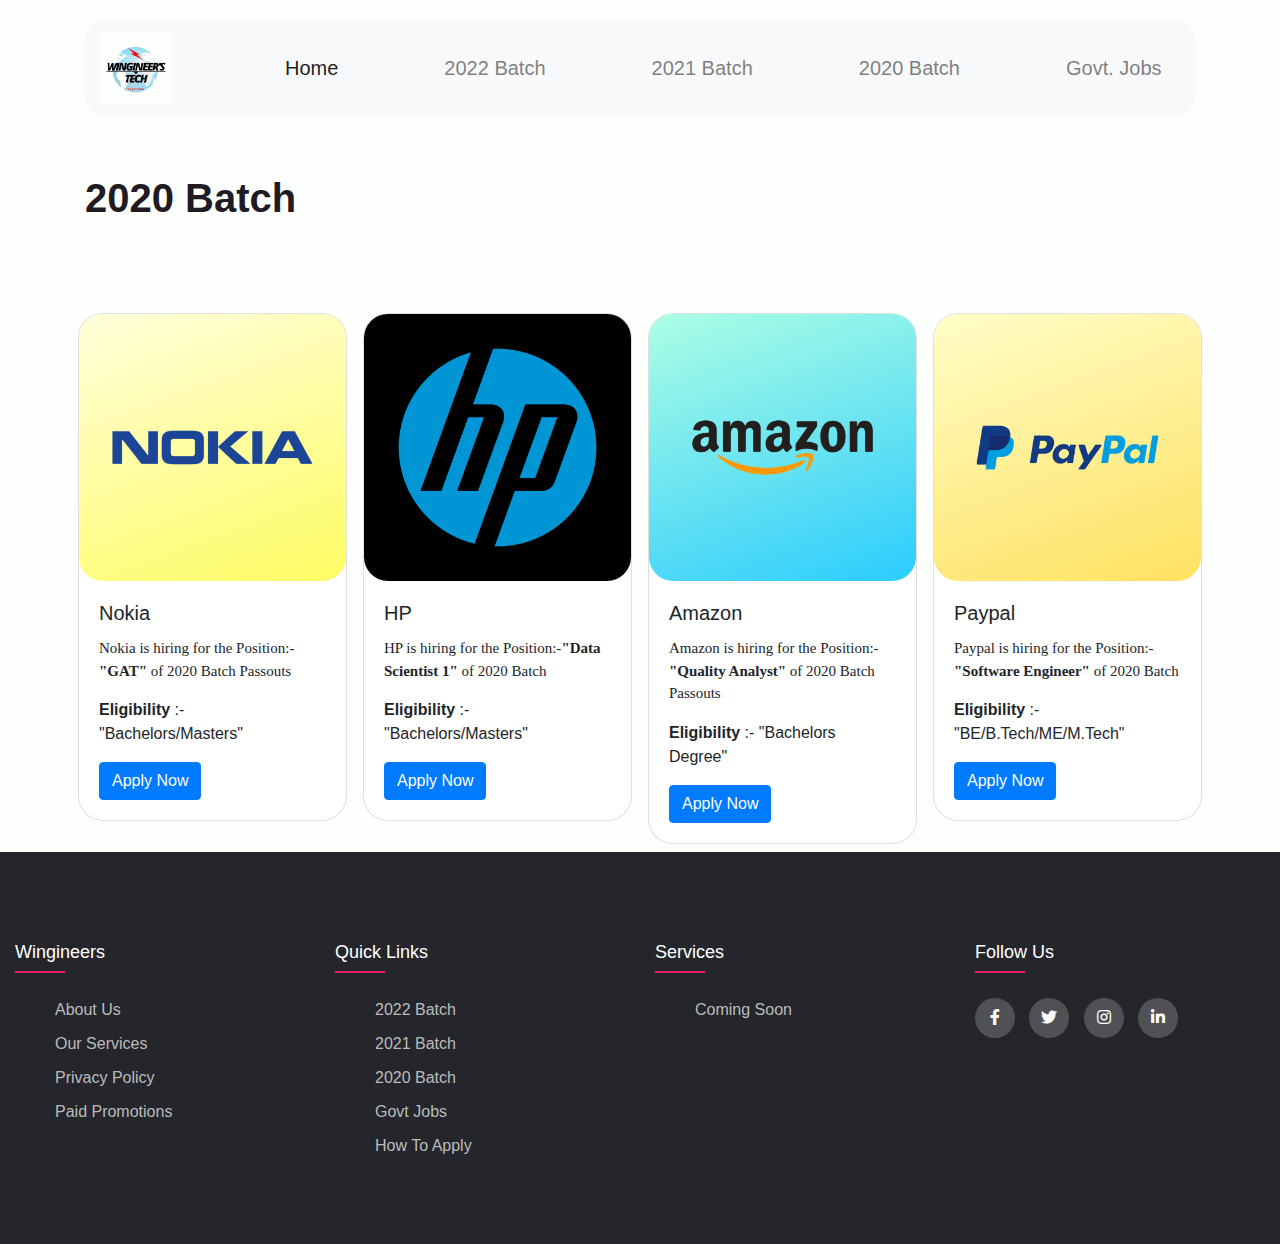
<file: batch2020.html>
<!doctype html>
<html lang="en">
   <head>
      <!-- Required meta tags -->
      <meta charset="utf-8">
      <meta name="viewport" content="width=device-width, initial-scale=1, shrink-to-fit=no">
      <!-- Bootstrap CSS -->
      <link rel="stylesheet" href="https://cdn.jsdelivr.net/npm/bootstrap@4.0.0/dist/css/bootstrap.min.css" integrity="sha384-Gn5384xqQ1aoWXA+058RXPxPg6fy4IWvTNh0E263XmFcJlSAwiGgFAW/dAiS6JXm" crossorigin="anonymous">
      <link rel="stylesheet" href="swiper-bundle.min.css">
      <link rel="stylesheet" type="text/css" href="https://cdnjs.cloudflare.com/ajax/libs/font-awesome/5.15.1/css/all.min.css">
      <link rel="stylesheet" type="text/css" href="style.css">
      <title>2020 Batch</title>
   </head>
   <body class="my">


      <!-- Navigation bar  -->
      <div class="container">
         <nav class="navbar navbar-expand-lg navbar-light bg-light">
            <a class="navbar-brand" href="index.html"><img class="my" src="Images/Logo.png" height="70" width="70" alt="image"></a>
            <button class="navbar-toggler" type="button" data-toggle="collapse" data-target="#navbarNav" aria-controls="navbarNav" aria-expanded="false" aria-label="Toggle navigation">
            <span class="navbar-toggler-icon"></span>
            </button>
            <div class="collapse navbar-collapse" id="navbarNav">
               <ul class="navbar-nav">
                  <li class="nav-item active">
                     <a class="nav-link" href="index.html">Home <span class="sr-only">(current)</span></a>
                  </li>
                  <li class="nav-item">
                     <a class="nav-link" href="2022_batch.htm">2022 Batch</a>
                  </li>
                  <li class="nav-item">
                     <a class="nav-link" href="2021batch.html">2021 Batch</a>
                  </li>
                  <li class="nav-item">
                     <a class="nav-link" href="batch2020.html">2020 Batch</a>
                  </li>
                  <li class="nav-item">
                     <a class="nav-link" href="govt.html">Govt. Jobs</a>
                  </li>
               </ul>
            </div>
         </nav>
      </div>
<!-- Navigation bar  -->

      
<br>
<br>
<br>

<!-- Content  -->
      <p class="container" id="para">2020 Batch</p>
          
      <div class="container mt-5">
         <div class="row">


            <div class="col-md-3 p-2 mt-1">
               <div class="card">
                  <img class="card-img-top" src="Images/Nokia.png" alt="Card image cap">
                  <div class="card-body">
                     <h5 class="card-title">Nokia</h5>
                     <p class="card-text">Nokia is hiring for the Position:-<strong>"GAT" </strong> of 2020 Batch Passouts</p>
                     <p><strong>Eligibility</strong> :- "Bachelors/Masters"</p>
                     <a href="#" class="btn btn-primary">Apply Now</a>
                  </div>
               </div>
            </div>


            <div class="col-md-3 p-2 mt-1">
               <div class="card">
                  <img class="card-img-top" src="Images/Hp.png" alt="Card image cap">
                  <div class="card-body">
                     <h5 class="card-title">HP</h5>
                     <p class="card-text">HP is hiring for the Position:-<strong>"Data Scientist 1" </strong> of 2020 Batch </p>
                     <p><strong>Eligibility</strong> :- "Bachelors/Masters"</p>
                     <a href="#" class="btn btn-primary">Apply Now</a>
                  </div>
               </div>
            </div>
            
            <div class="col-md-3 p-2 mt-1">
               <div class="card">
                  <img class="card-img-top" src="Images/Amazon.png" alt="Card image cap">
                  <div class="card-body">
                     <h5 class="card-title">Amazon</h5>
                     <p class="card-text">Amazon is hiring for the Position:-<strong>"Quality Analyst" </strong> of 2020 Batch Passouts</p>
                     <p><strong>Eligibility</strong> :- "Bachelors Degree"</p>
                     <a href="#" class="btn btn-primary">Apply Now</a>
                  </div>
               </div>
            </div>


          
            <div class="col-md-3 p-2 mt-1">
               <div class="card">
                  <img class="card-img-top" src="Images/Paypal.png" alt="Card image cap">
                  <div class="card-body">
                     <h5 class="card-title">Paypal</h5>
                     <p class="card-text">Paypal is hiring for the Position:-<strong>"Software Engineer" </strong> of 2020 Batch </p>
                     <p><strong>Eligibility</strong> :- "BE/B.Tech/ME/M.Tech"</p>
                     <a href="#" class="btn btn-primary">Apply Now</a>
                  </div>
               </div>
            </div>
           


         </div>
      </div>
<!-- Content  -->




      <!-- Footer-->

      <div class="container-fluid p-0">
         <footer class="footer">
            <div class="container-fluid">
               <div class="row">
                  <div class="footer-col">
                     <h4>Wingineers</h4>
                     <ul>
                        <li><a href="#">about us</a></li>
                        <li><a href="#">our services</a></li>
                        <li><a href="#">privacy policy</a></li>
                        <li><a href="#">Paid Promotions</a></li>
                        
                     </ul>
                  </div>
                  <div class="footer-col">
                     <h4>Quick Links</h4>
                     <ul>
                        <li><a href="#">2022 Batch</a></li>
                        <li><a href="#">2021 Batch</a></li>
                        <li><a href="#">2020 Batch</a></li>
                        <li><a href="#">Govt Jobs</a></li>
                        <li><a href="#">How To Apply</a></li>
                     </ul>
                  </div>
                  <div class="footer-col">
                     <h4>Services</h4>
                     <ul>
                        <li><a href="#">Coming Soon</a></li>
                        
                     </ul>
                  </div>
                  <div class="footer-col">
                     <h4>follow us</h4>
                     <div class="social-links">
                        <a href="#"><i class="fab fa-facebook-f"></i></a>
                        <a href="#"><i class="fab fa-twitter"></i></a>
                        <a href="#"><i class="fab fa-instagram"></i></a>
                        <a href="#"><i class="fab fa-linkedin-in"></i></a>
                     </div>
                  </div>
               </div>
            </div>
         </footer>
      </div>
      <!-- Footer-->
      <!-- Optional JavaScript -->
      <!-- jQuery first, then Popper.js, then Bootstrap JS -->
      <script src="https://code.jquery.com/jquery-3.2.1.slim.min.js" integrity="sha384-KJ3o2DKtIkvYIK3UENzmM7KCkRr/rE9/Qpg6aAZGJwFDMVNA/GpGFF93hXpG5KkN" crossorigin="anonymous"></script>
      <script src="https://cdn.jsdelivr.net/npm/popper.js@1.12.9/dist/umd/popper.min.js" integrity="sha384-ApNbgh9B+Y1QKtv3Rn7W3mgPxhU9K/ScQsAP7hUibX39j7fakFPskvXusvfa0b4Q" crossorigin="anonymous"></script>
      <script src="https://cdn.jsdelivr.net/npm/bootstrap@4.0.0/dist/js/bootstrap.min.js" integrity="sha384-JZR6Spejh4U02d8jOt6vLEHfe/JQGiRRSQQxSfFWpi1MquVdAyjUar5+76PVCmYl" crossorigin="anonymous"></script>
      <script src="swiper-bundle.min.js"></script>
      <script src="script.js"></script>
   </body>
</html>
</file>
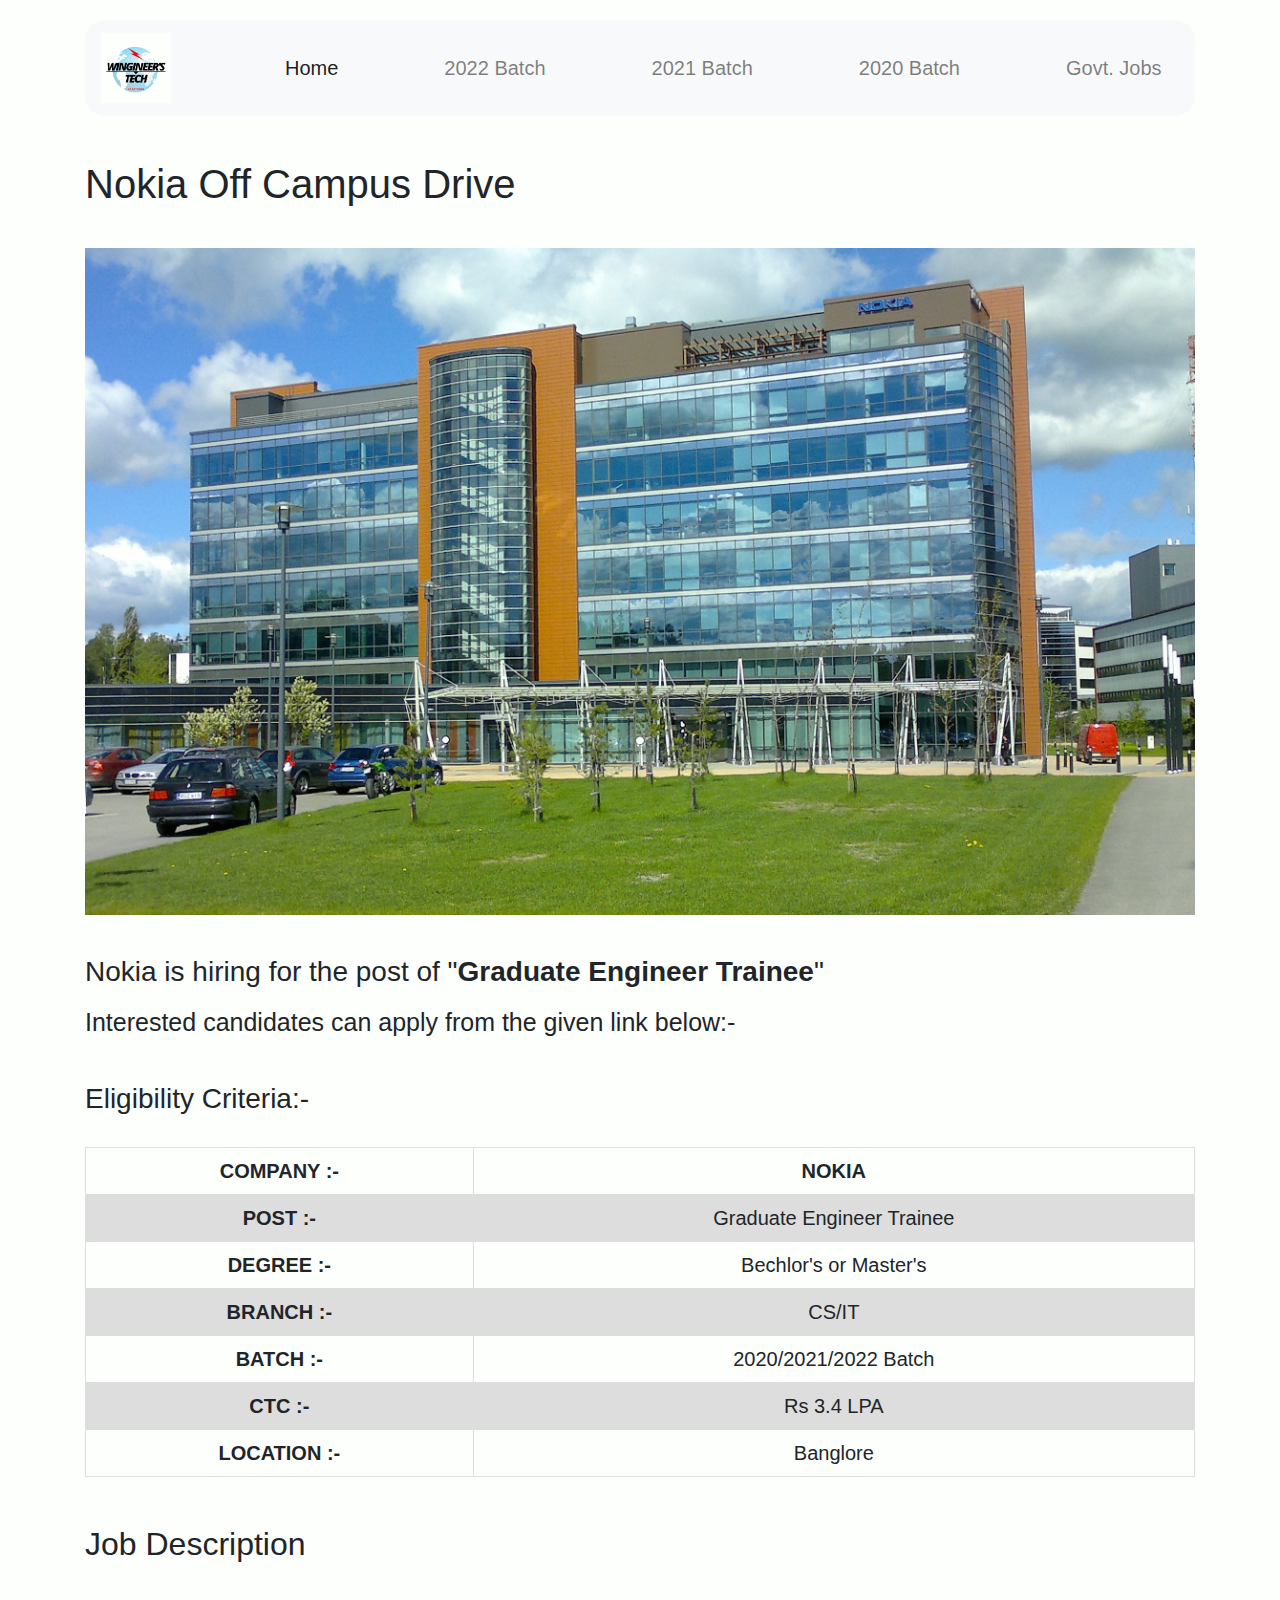
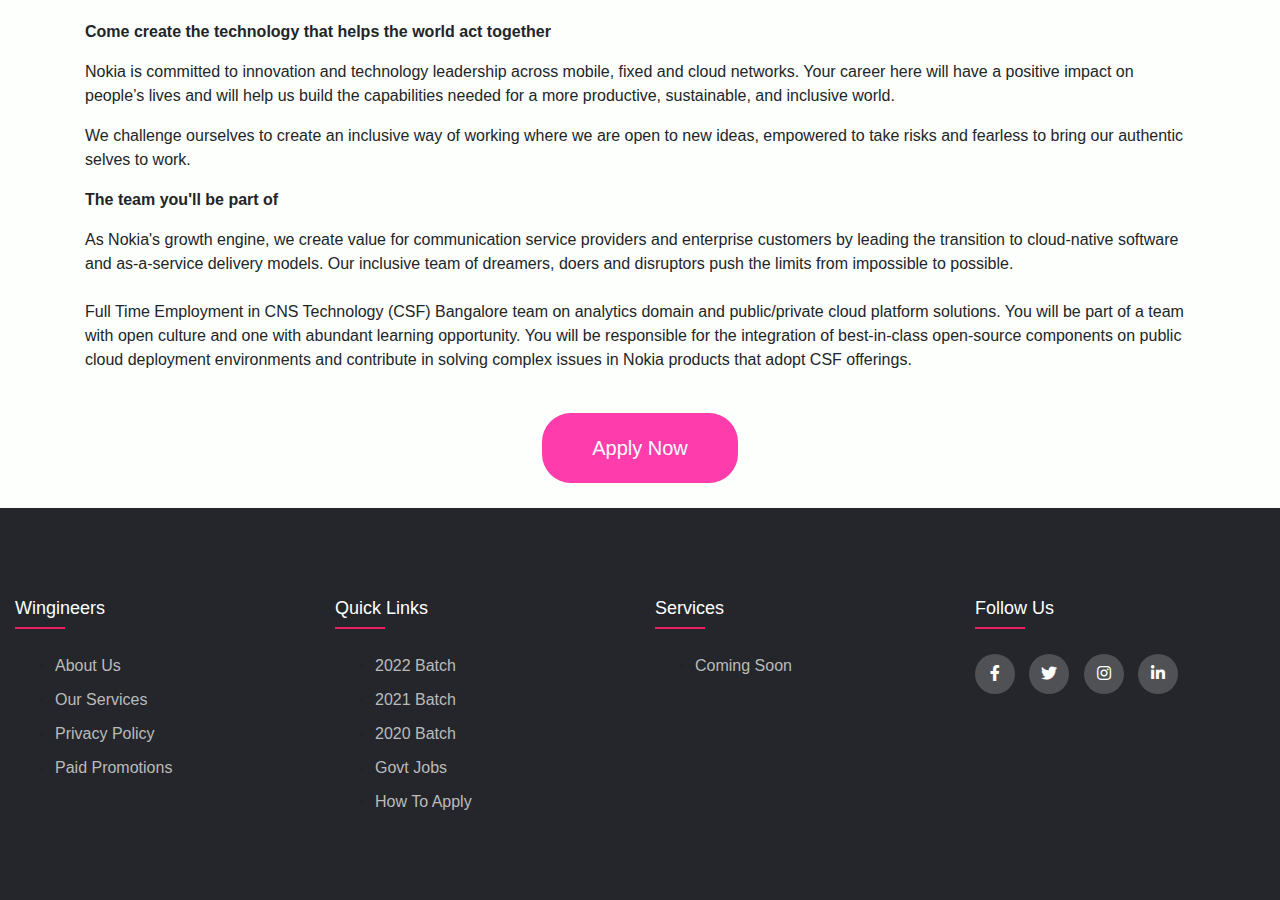
<file: Content.html>
<!doctype html>
<html lang="en">
   <head>
      <!-- Required meta tags -->
      <meta charset="utf-8">
      <meta name="viewport" content="width=device-width, initial-scale=1, shrink-to-fit=no">
      <!-- Bootstrap CSS -->
      <link rel="stylesheet" href="https://cdn.jsdelivr.net/npm/bootstrap@4.0.0/dist/css/bootstrap.min.css" integrity="sha384-Gn5384xqQ1aoWXA+058RXPxPg6fy4IWvTNh0E263XmFcJlSAwiGgFAW/dAiS6JXm" crossorigin="anonymous">
      <link rel="stylesheet" href="swiper-bundle.min.css">
      <link rel="stylesheet" type="text/css" href="https://cdnjs.cloudflare.com/ajax/libs/font-awesome/5.15.1/css/all.min.css">
      <link rel="stylesheet" type="text/css" href="style.css">
<link rel="stylesheet" href="content.css">
      
      <title>Content</title>
   </head>
   <body class="my">


      <!-- Navigation Bar  -->
      <div class="container">
         <nav class="navbar navbar-expand-lg navbar-light bg-light" >
            <a class="navbar-brand" href="index.html"><img class="my" src="Images/Logo.png" height="70" width="70" alt="image"></a>
            <button class="navbar-toggler" type="button" data-toggle="collapse" data-target="#navbarNav" aria-controls="navbarNav" aria-expanded="false" aria-label="Toggle navigation">
            <span class="navbar-toggler-icon"></span>
            </button>
            <div class="collapse navbar-collapse" id="navbarNav">
               <ul class="navbar-nav">
                  <li class="nav-item active">
                     <a class="nav-link" href="index.html" >Home  <span class="sr-only">(current)</span></a>
                  </li>
                  <li class="nav-item">
                     <a class="nav-link" href="2022_batch.htm">2022 Batch</a>
                  </li>
                  <li class="nav-item">
                     <a class="nav-link" href="2021batch.html">2021 Batch</a>
                  </li>
                  <li class="nav-item">
                     <a class="nav-link" href="batch2020.html">2020 Batch</a>
                  </li>
                  <li class="nav-item">
                     <a class="nav-link" href="govt.html">Govt. Jobs</a>
                  </li>
               </ul>
            </div>
         </nav>
      </div>

       <!-- Navigation Bar  -->
      <br>
      <br>
      


         <div class="container">
              <p class="heading"><h1>Nokia Off Campus Drive</h1> </p>
                <br>
                 <div >
                     <img src="Images/nokiaq office.jpg" alt="" width="100%">
                       <br>
                       <br>
                     <p><h3>Nokia is hiring for the post of "<strong>Graduate Engineer Trainee</strong>"</h3></p>
                 </div>
         
                     <p class="details">Interested candidates can apply from the given link below:-</p>
         
                     <br>
                      <h3 >Eligibility Criteria:-</h3>
                     <br>
            </div>

<div class="container">
      <table>
            <tr>
               <th>COMPANY    :-</th>
               <th>NOKIA</th>
            </tr>
            <tr>
               <td><strong>POST   :-</strong></td>
               <td>Graduate Engineer Trainee</td>
      
            </tr>
            <tr>
               <td><strong>DEGREE   :-</strong></td>
               <td>Bechlor's or Master's</td>
      
            </tr>
            <tr>
               <td><strong>BRANCH   :-</strong></td>
               <td>CS/IT</td>
      
            </tr>
            <tr>
               <td><strong>BATCH   :-</strong></td>
               <td>2020/2021/2022 Batch</td>
      
            </tr>
            <tr>
               <td><strong>CTC   :-</strong></td>
               <td>Rs 3.4 LPA</td>
      
            </tr>
            <tr>
               <td><strong>LOCATION   :-</strong></td>
               <td>Banglore</td>
      
            </tr>
      </table>
</div>
      <br>
      <br>

<div class="container">
         <h2 class="Job_Description" >Job Description</h2>
            <br>
            <br>

     
    
   
    <div>
      <p> <b>Come create the technology that helps the world act together</b></p>
      
      <p >Nokia is committed to innovation and technology leadership across mobile, fixed and cloud networks. Your career here will have a positive impact on people’s lives and will help us build the capabilities needed for a more productive, sustainable, and inclusive world.</span></span></span></span></span></p>
      
      <p>We challenge ourselves to create an inclusive way of working where we are open to new ideas, empowered to take risks and fearless to bring our authentic selves to work.</p>
      
      <p> <b>The team you'll be part of</b></p>
      <p>As Nokia's growth engine, we create value for communication service providers and enterprise customers by leading the transition to cloud-native software and as-a-service delivery models. Our inclusive team of dreamers, doers and disruptors push the limits from impossible to possible.<br>

        <br> Full Time Employment in CNS Technology (CSF) Bangalore team on analytics domain and public/private cloud platform solutions. You will be part of a team with open culture and one with abundant learning opportunity. You will be responsible for the integration of best-in-class open-source components on public cloud deployment environments and contribute in solving complex issues in Nokia products that adopt CSF offerings. </p>
      
      </div>













   
</div>
<br>

      <div class="container">
         <div class="d-flex justify-content-center">
            <a href="" class="btn btn-3">Apply Now</a>
         </div>
                  
      </div>
      <style>  
        
      
</style>
<br>
<!-- Footer-->

      <div class="container-fluid p-0">
         <footer class="footer">
            <div class="container-fluid">
               <div class="row">
                  <div class="footer-col">
                     <h4>Wingineers</h4>
                     <ul>
                        <li><a href="#">about us</a></li>
                        <li><a href="#">our services</a></li>
                        <li><a href="#">privacy policy</a></li>
                        <li><a href="#">Paid Promotions</a></li>
                        
                     </ul>
                  </div>
                  <div class="footer-col">
                     <h4>Quick Links</h4>
                     <ul>
                        <li><a href="#">2022 Batch</a></li>
                        <li><a href="#">2021 Batch</a></li>
                        <li><a href="#">2020 Batch</a></li>
                        <li><a href="#">Govt Jobs</a></li>
                        <li><a href="#">How To Apply</a></li>
                     </ul>
                  </div>
                  <div class="footer-col">
                     <h4>Services</h4>
                     <ul>
                        <li><a href="#">Coming Soon</a></li>
                        
                     </ul>
                  </div>
                  <div class="footer-col">
                     <h4>follow us</h4>
                     <div class="social-links">
                        <a href="#"><i class="fab fa-facebook-f"></i></a>
                        <a href="#"><i class="fab fa-twitter"></i></a>
                        <a href="#"><i class="fab fa-instagram"></i></a>
                        <a href="#"><i class="fab fa-linkedin-in"></i></a>
                     </div>
                  </div>
               </div>
            </div>
         </footer>


         
      </div>
      <!-- Footer-->
      <!-- Optional JavaScript -->
      <!-- jQuery first, then Popper.js, then Bootstrap JS -->
      <script src="https://code.jquery.com/jquery-3.2.1.slim.min.js" integrity="sha384-KJ3o2DKtIkvYIK3UENzmM7KCkRr/rE9/Qpg6aAZGJwFDMVNA/GpGFF93hXpG5KkN" crossorigin="anonymous"></script>
      <script src="https://cdn.jsdelivr.net/npm/popper.js@1.12.9/dist/umd/popper.min.js" integrity="sha384-ApNbgh9B+Y1QKtv3Rn7W3mgPxhU9K/ScQsAP7hUibX39j7fakFPskvXusvfa0b4Q" crossorigin="anonymous"></script>
      <script src="https://cdn.jsdelivr.net/npm/bootstrap@4.0.0/dist/js/bootstrap.min.js" integrity="sha384-JZR6Spejh4U02d8jOt6vLEHfe/JQGiRRSQQxSfFWpi1MquVdAyjUar5+76PVCmYl" crossorigin="anonymous"></script>
      <script src="swiper-bundle.min.js"></script>
      <script src="script.js"></script>
   </body>
</html>
</file>
<file: style.css>
section{padding: 30px 80px !important;border-bottom:2px solid #c1c1c1;}
   .container-fluid{padding-top: 20px;}
   @media only screen and (max-width: 767px)
   {
     section{padding: 30px 30px !important;}
   }

#bg1{background-color: aliceblue;}
#bg2{background: #4070f445;}
/* .card-body{height: 260px;} */
   .slide-content{
         margin: 0 40px;
         overflow: hidden;
         border-radius: 25px;
         }
         .card{
         border-radius: 25px;
         background-color: #FFF;
         }
         .image-content,
         .card-content{
         display: flex;
         flex-direction: column;
         align-items: center;
         padding: 10px 14px;
         }
         .image-content{
         position: relative;
         row-gap: 5px;
         padding: 25px 0;
         }
         .overlay{
         position: absolute;
         left: 0;
         top: 0;
         height: 100%;
         width: 100%;
         background-color: #4070F4;
         border-radius: 25px 25px 0 25px;
         }
         .overlay::before,
         .overlay::after{
         content: '';
         position: absolute;
         right: 0;
         bottom: -40px;
         height: 40px;
         width: 40px;
         background-color: #4070F4;
         }
         .overlay::after{
         border-radius: 0 25px 0 0;
         background-color: #FFF;
         }
         .card-image{
         position: relative;
         height: 150px;
         width: 150px;
         border-radius: 50%;
         background: #FFF;
         padding: 3px;
         }
         .card-image .card-img{
         height: 100%;
         width: 100%;
         object-fit: cover;
         border-radius: 50%;
         border: 4px solid #4070F4;
         }
         .name{
         font-size: 18px;
         font-weight: 500;
         color: #333;
         }
         .description{
         font-size: 14px;
         color: #707070;
         text-align: center;
         }
         .button{
         border: none;
         font-size: 16px;
         color: #FFF;
         padding: 8px 16px;
         background-color: #4070F4;
         border-radius: 6px;
         margin: 14px;
         cursor: pointer;
         transition: all 0.3s ease;
         }
         .button:hover{
         background: #265DF2;
         }
         .swiper-navBtn{
         color: #6E93f7;
         transition: color 0.3s ease;
         }
         .swiper-navBtn:hover{
         color: #4070F4;
         }
         .swiper-navBtn::before,
         .swiper-navBtn::after{
         font-size: 35px;
         }
         .swiper-button-next{
         right: 0;
         }
         .swiper-button-prev{
         left: 0;
         }
         .swiper-pagination-bullet{
         background-color: #6E93f7;
         opacity: 1;
         }
         .swiper-pagination-bullet-active{
         background-color: #4070F4;
         }
         @media screen and (max-width: 768px) {
         .slide-content{
         margin: 0 10px;
         }
         .swiper-navBtn{
         display: none;
         }
         }
         .footer{
         background-color: #24262b;
         padding: 70px 0;
         }
         .footer-col{
         width: 25%;
         padding: 0 15px;
         }
         .footer-col h4{
         font-size: 18px;
         color: #ffffff;
         text-transform: capitalize;
         margin-bottom: 35px;
         font-weight: 500;
         position: relative;
         }
         .footer-col h4::before{
         content: '';
         position: absolute;
         left:0;
         bottom: -10px;
         background-color: #e91e63;
         height: 2px;
         box-sizing: border-box;
         width: 50px;
         }
         .footer-col ul li:not(:last-child){
         margin-bottom: 10px;
         }
         .footer-col ul li a{
         font-size: 16px;
         text-transform: capitalize;
         color: #ffffff;
         text-decoration: none;
         font-weight: 300;
         color: #bbbbbb;
         display: block;
         transition: all 0.3s ease;
         }
         .footer-col ul li a:hover{
         color: #ffffff;
         padding-left: 8px;
         }
         .footer-col .social-links a{
         display: inline-block;
         height: 40px;
         width: 40px;
         background-color: rgba(255,255,255,0.2);
         margin:0 10px 10px 0;
         text-align: center;
         line-height: 40px;
         border-radius: 50%;
         color: #ffffff;
         transition: all 0.5s ease;
         }
         .footer-col .social-links a:hover{
         color: #24262b;
         background-color: #ffffff;
         }
         /*responsive*/
         @media(max-width: 767px){
         .footer-col{
         width: 50%;
         margin-bottom: 30px;
         }
         }
         @media(max-width: 574px){
         .footer-col{
         width: 100%;
         }
         }
         .card{margin-top: 25px;
         transition: all 0.5s linear;
         }
         .card:hover{
         box-shadow:5px 5px 15px 5px#636e72;
         transform:scale(1.1)
         }
         .card-img-top{
        /* width:266px;
         height:250px;*/
         border-radius:24px;
         }
         .card-text{
            font-size:15px;
            font-family: Cambria, Cochin, Georgia, Times, 'Times New Roman', serif;
         }

         .alignleft {
            float: left;
            font-size: 35px;
            font-family:'Franklin Gothic Medium', 'Arial Narrow', Arial, sans-serif

        }
        .alignright {
            float: right;


        }

        .nav-link{
            margin-left: 90px;
        }
        .bg-light{
            border-radius: 20px;
            top: 20px;

        }
        #para{
            font-size:40px;
            font-family: 'Lucida Sans', 'Lucida Sans Regular', 'Lucida Grande', 'Lucida Sans Unicode', Geneva, Verdana, sans-serif;
            font-weight: 700;
            color: #201A23;
        }
        #navbarNav{

            font-family: 'PT Sans', sans-serif;
           font-size: 20px;
        }
        .my{
            background-color: #FDFFFC;
        }

        .containe{
           
        text-align: center;
            font-family:'Lucida Sans', 'Lucida Sans Regular', 'Lucida Grande', 'Lucida Sans Unicode', Geneva, Verdana, sans-serif;

        }

        .details{
            font-size:25px;
            

        }
        table {
            font-family: arial, sans-serif;
            border-collapse: collapse;
            width: 100%;
            font-size: 20px;
          }
          
          td, th {
            border: 1px solid #dddddd;
            text-align:center;
            padding: 8px;
            font-family: 'Open Sans', sans-serif;


          }
          
          tr:nth-child(even) {
            background-color: #dddddd;
          }
          tr:hover {background-color: #D6EEEE;}


          #hori{
            border: 0;
            height: 0; /* Firefox... */
            box-shadow: 0 0 10px 1px black;
        }
        #hori:after {  /* Not really supposed to work, but does */
            content: "\00a0";  /* Prevent margin collapse */
        }
</file>
<file: content.css>
.btn{
    text-decoration: none;
    padding: 20px 50px;
    font-size: 1.25rem;
    position: relative;
    
    
  }

  .btn-3{
    overflow: hidden;
    color: #fff;
    border-radius: 30px;
    box-shadow: 0 0 0 0 rgba(143, 64, 248, 0.5),0 0 0 0 rgba(39, 200, 255, 0.5);
    transition: transform 0.3s ease,box-shadow 0.3s ease;

  }

  .btn-3::after{
    content: "";
    width: 400px;
    height: 400px;
    position: absolute;
    top: -50px;
    left: -100px;
    background-color: #ff3cac;
    background-image: linear-gradient(
        225deg,
        #27d86c 0%,
        #26caf8 50% 
        #c625d0 100%
         );
         z-index: -1;
         transition:transform 0.5s ease;
  
  }
  .btn-3:hover{
    transform: translate(0,-6px);
    box-shadow: 10px -10px 25px 0 rgba(143, 64, 248, 0.5),-10px 10px 25px 0 rgba(39, 200, 255, 0.5);
 
}
</file>
